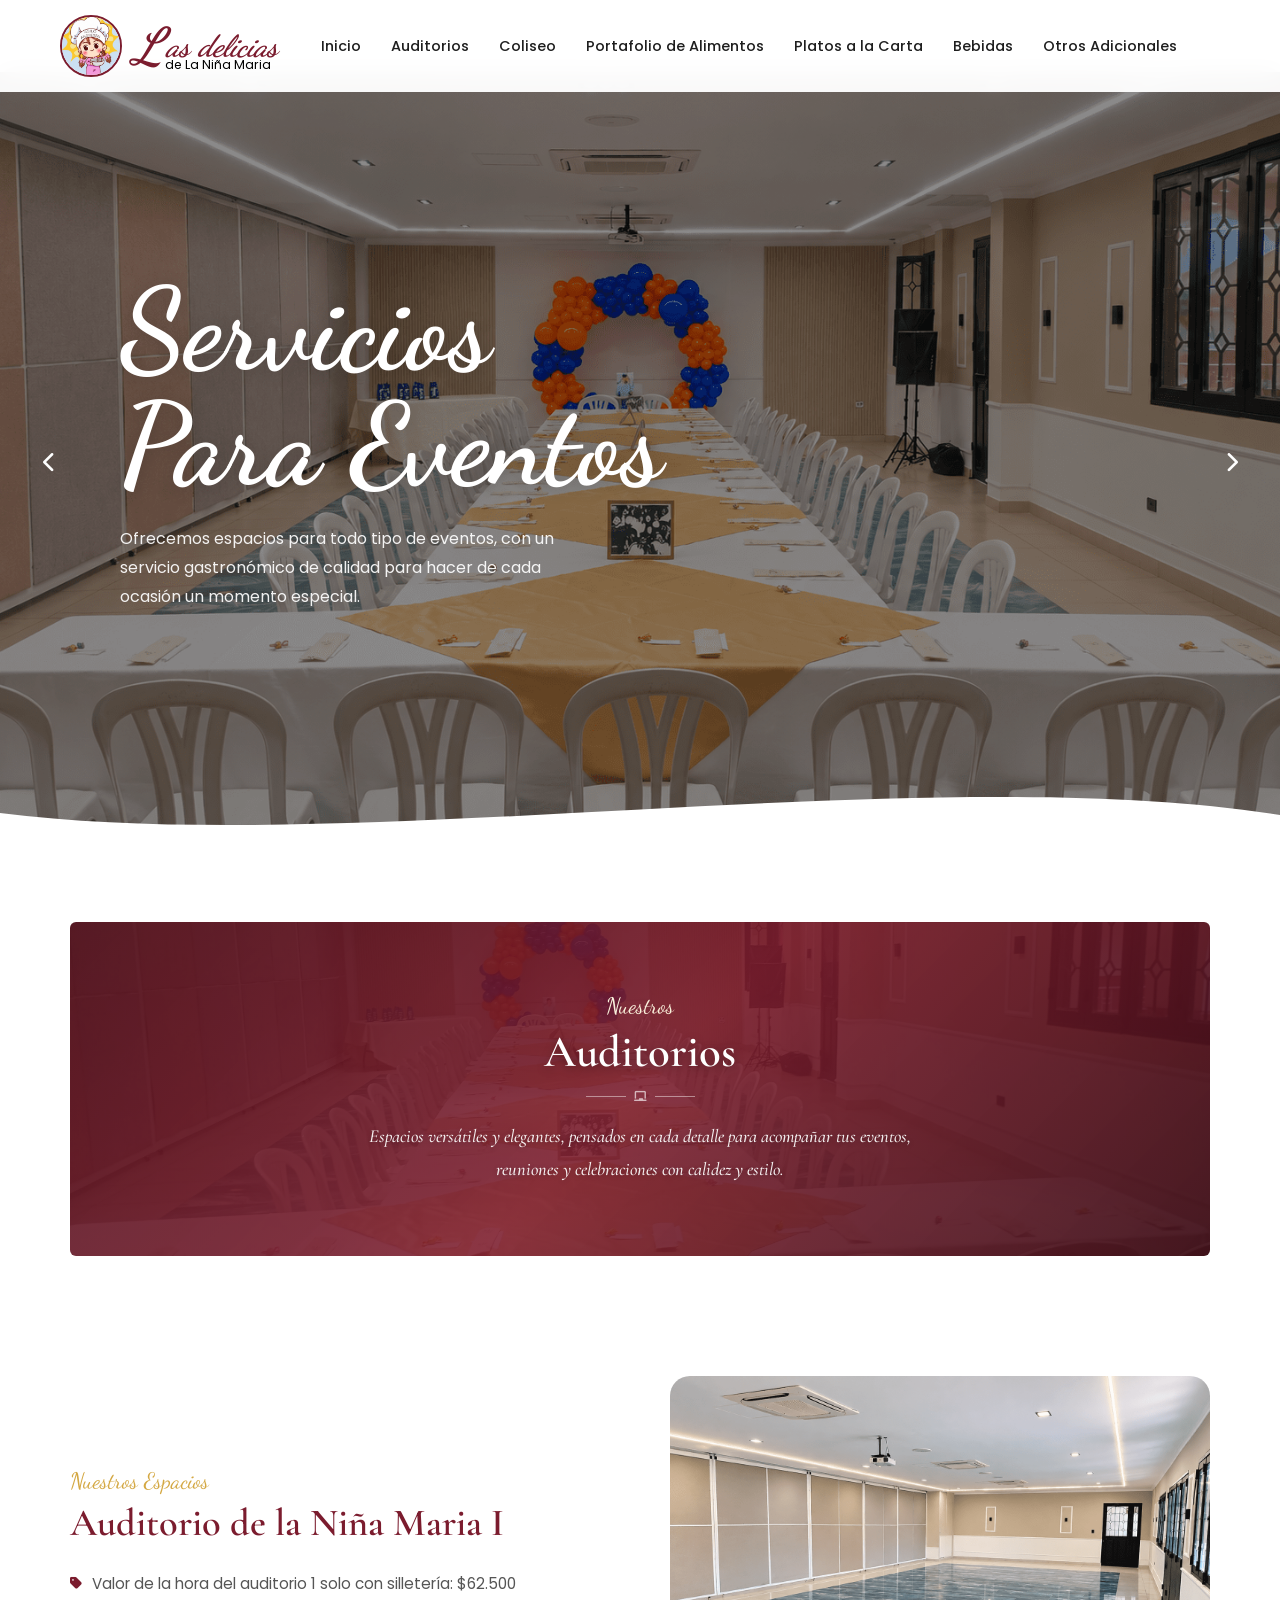
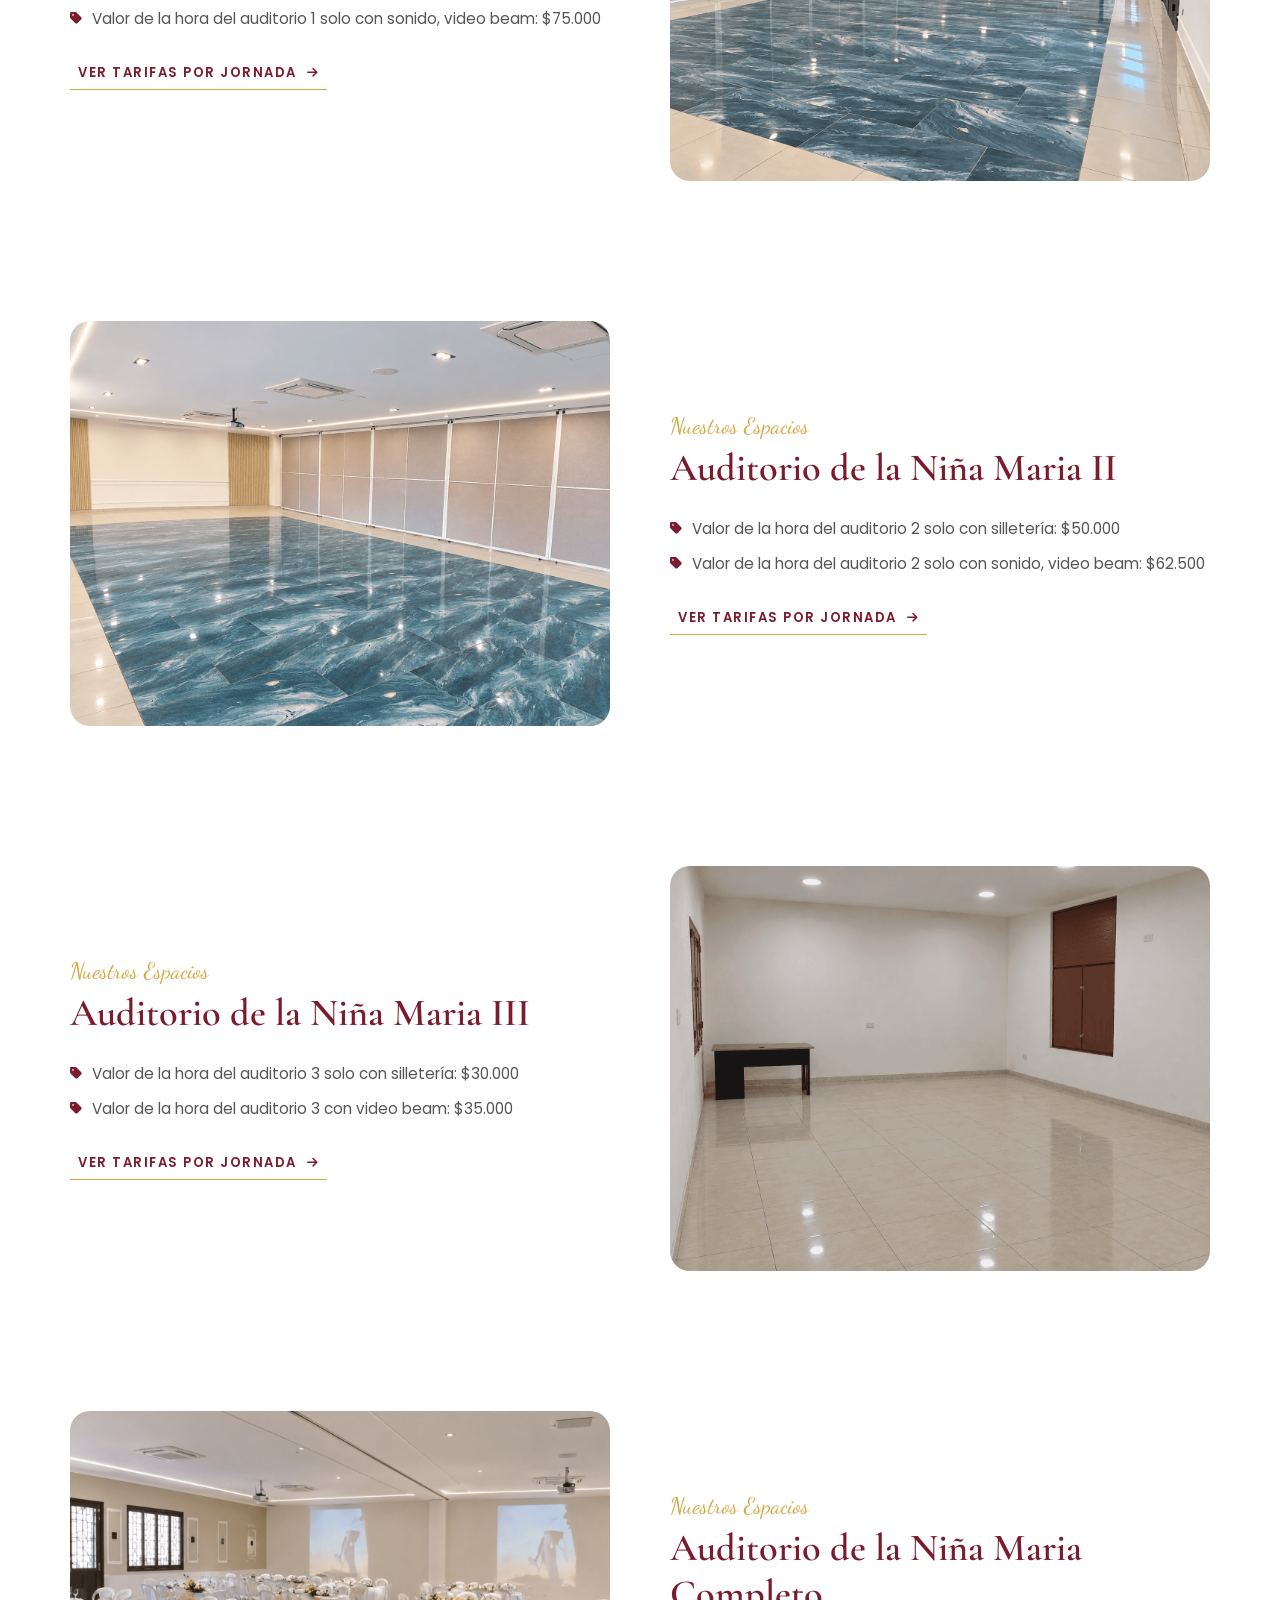
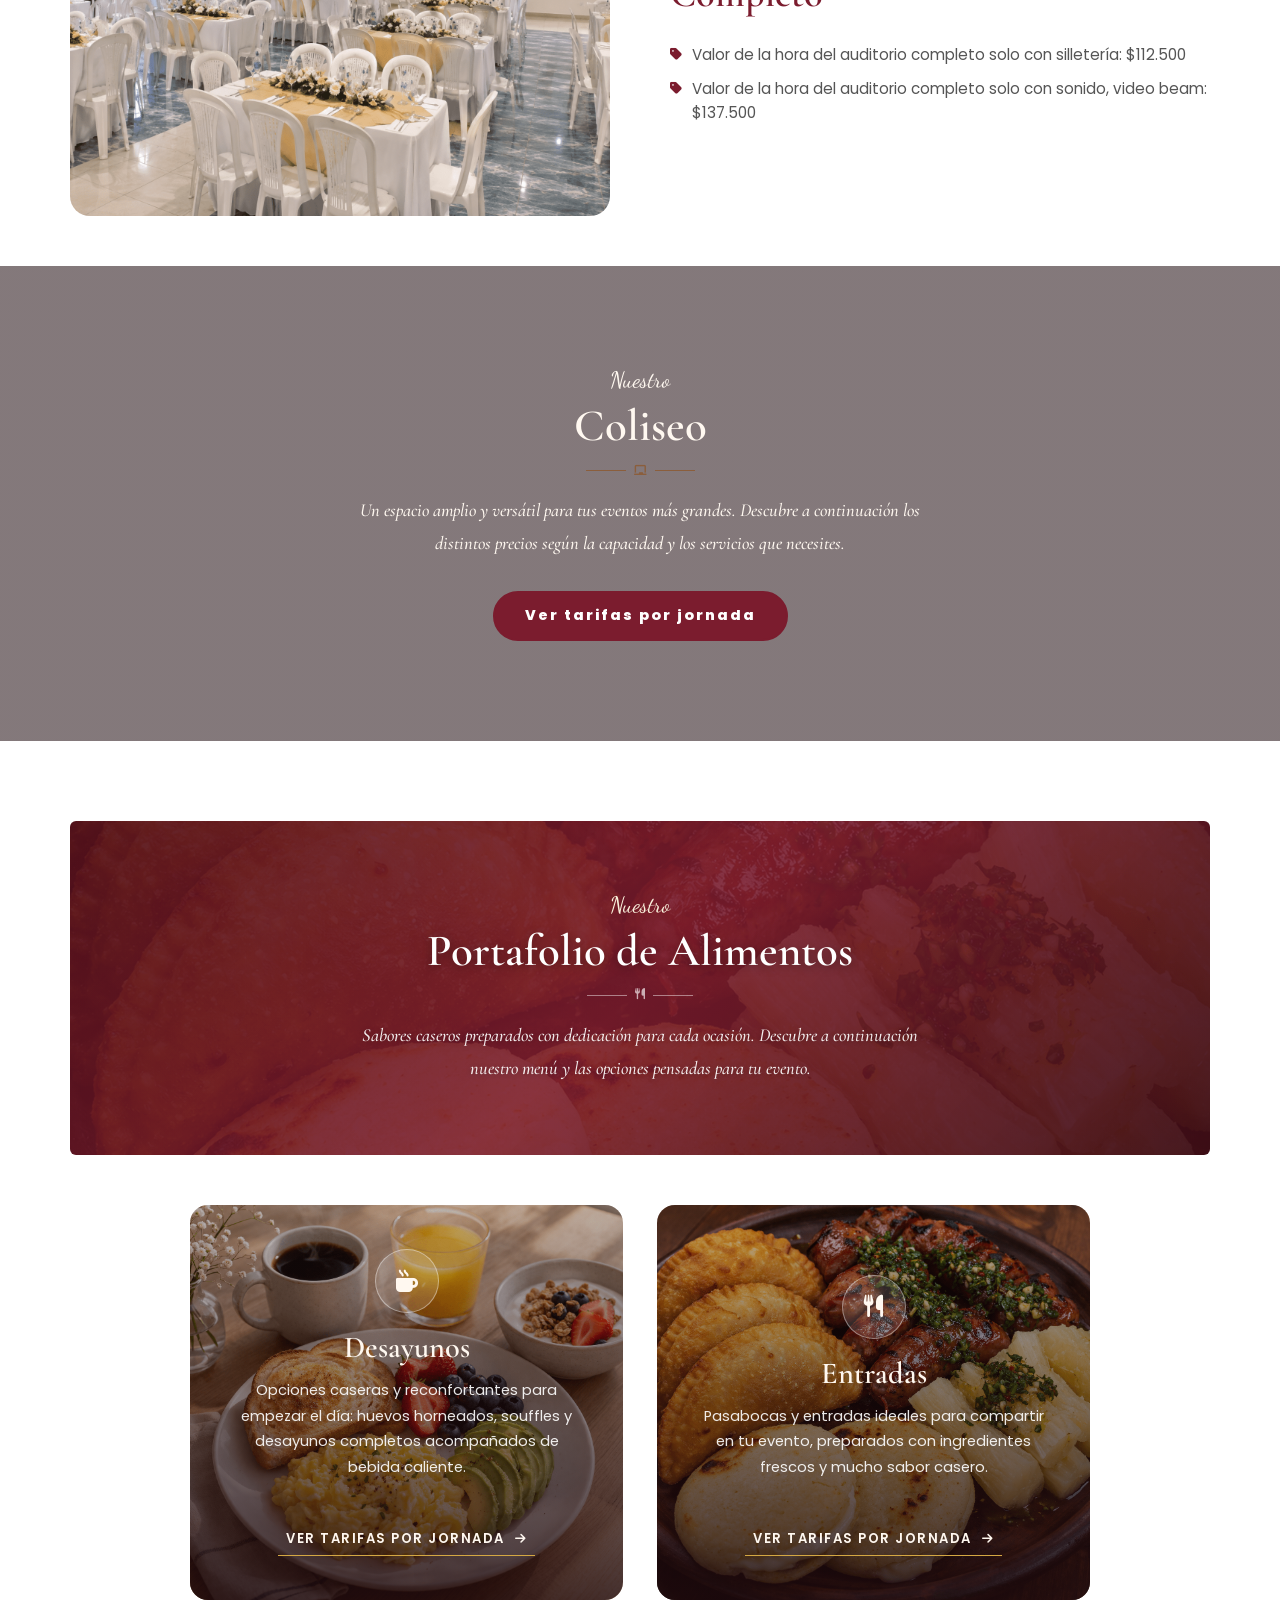
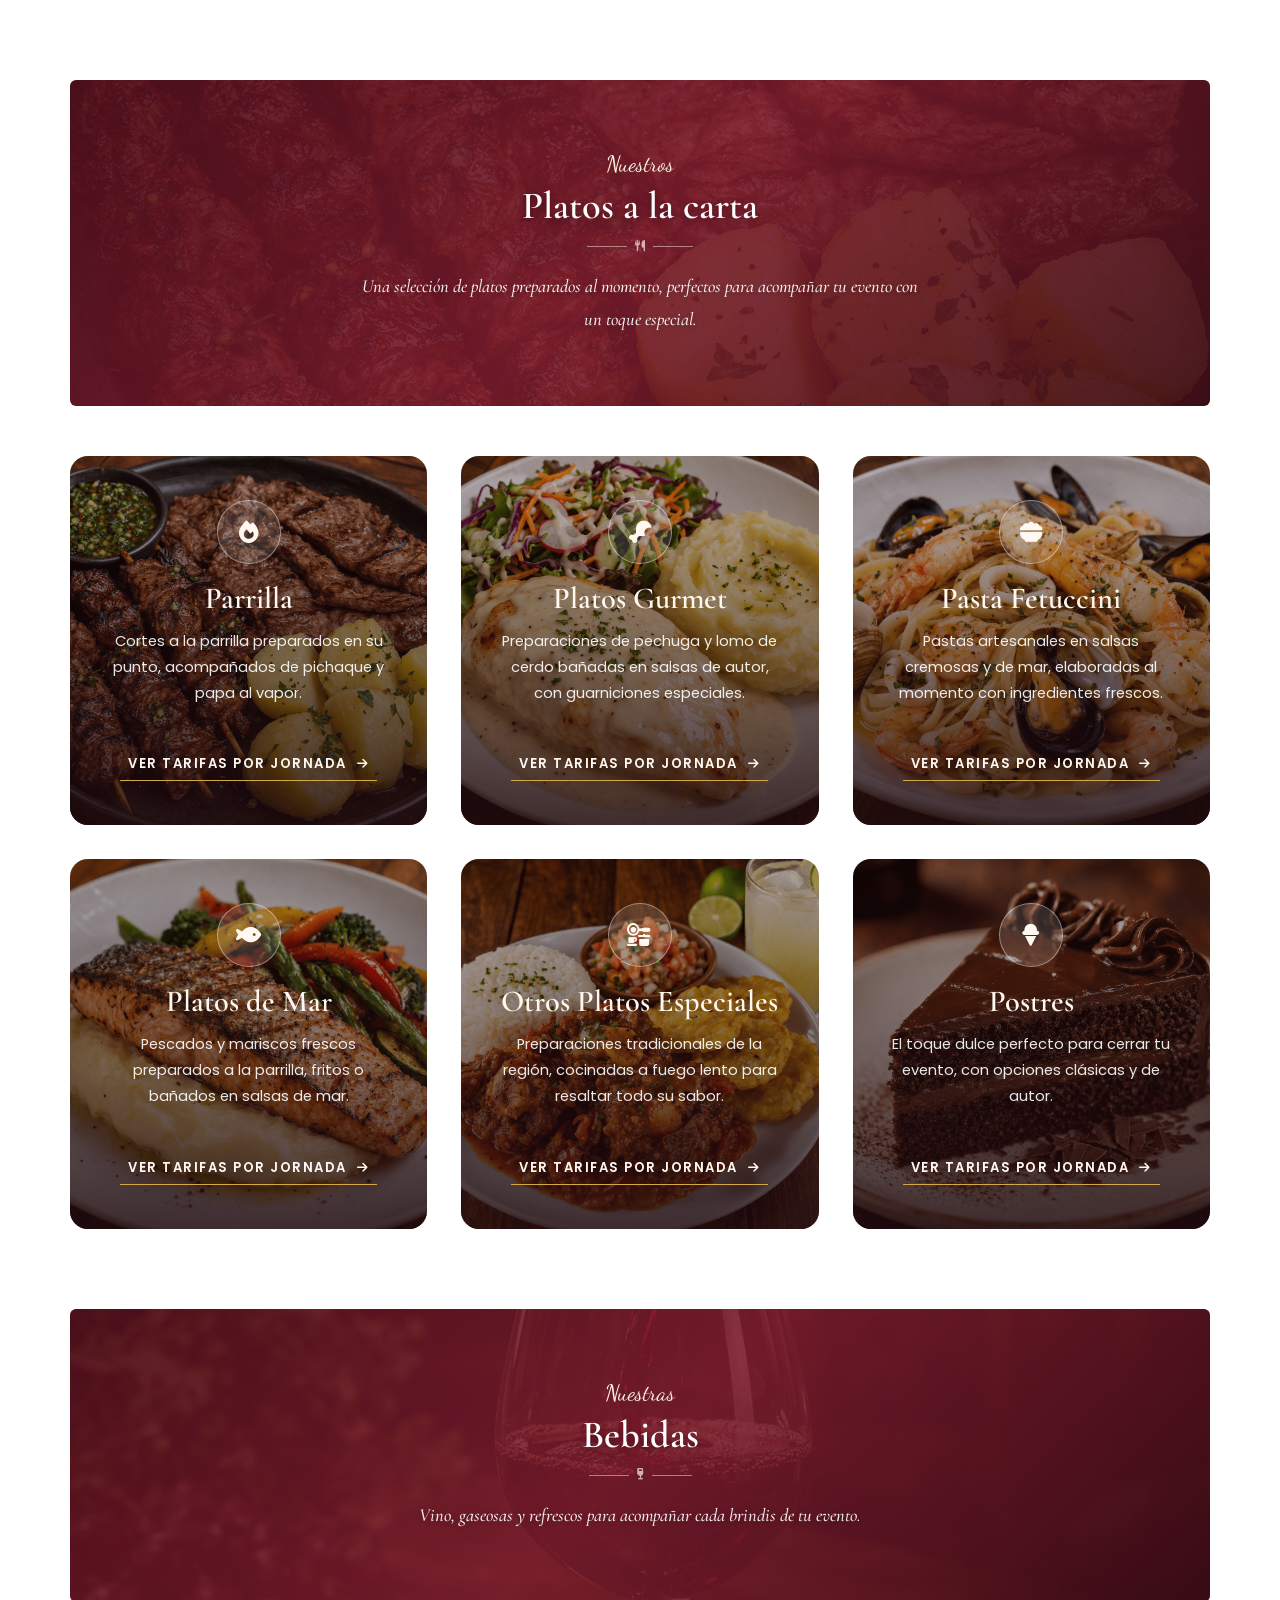
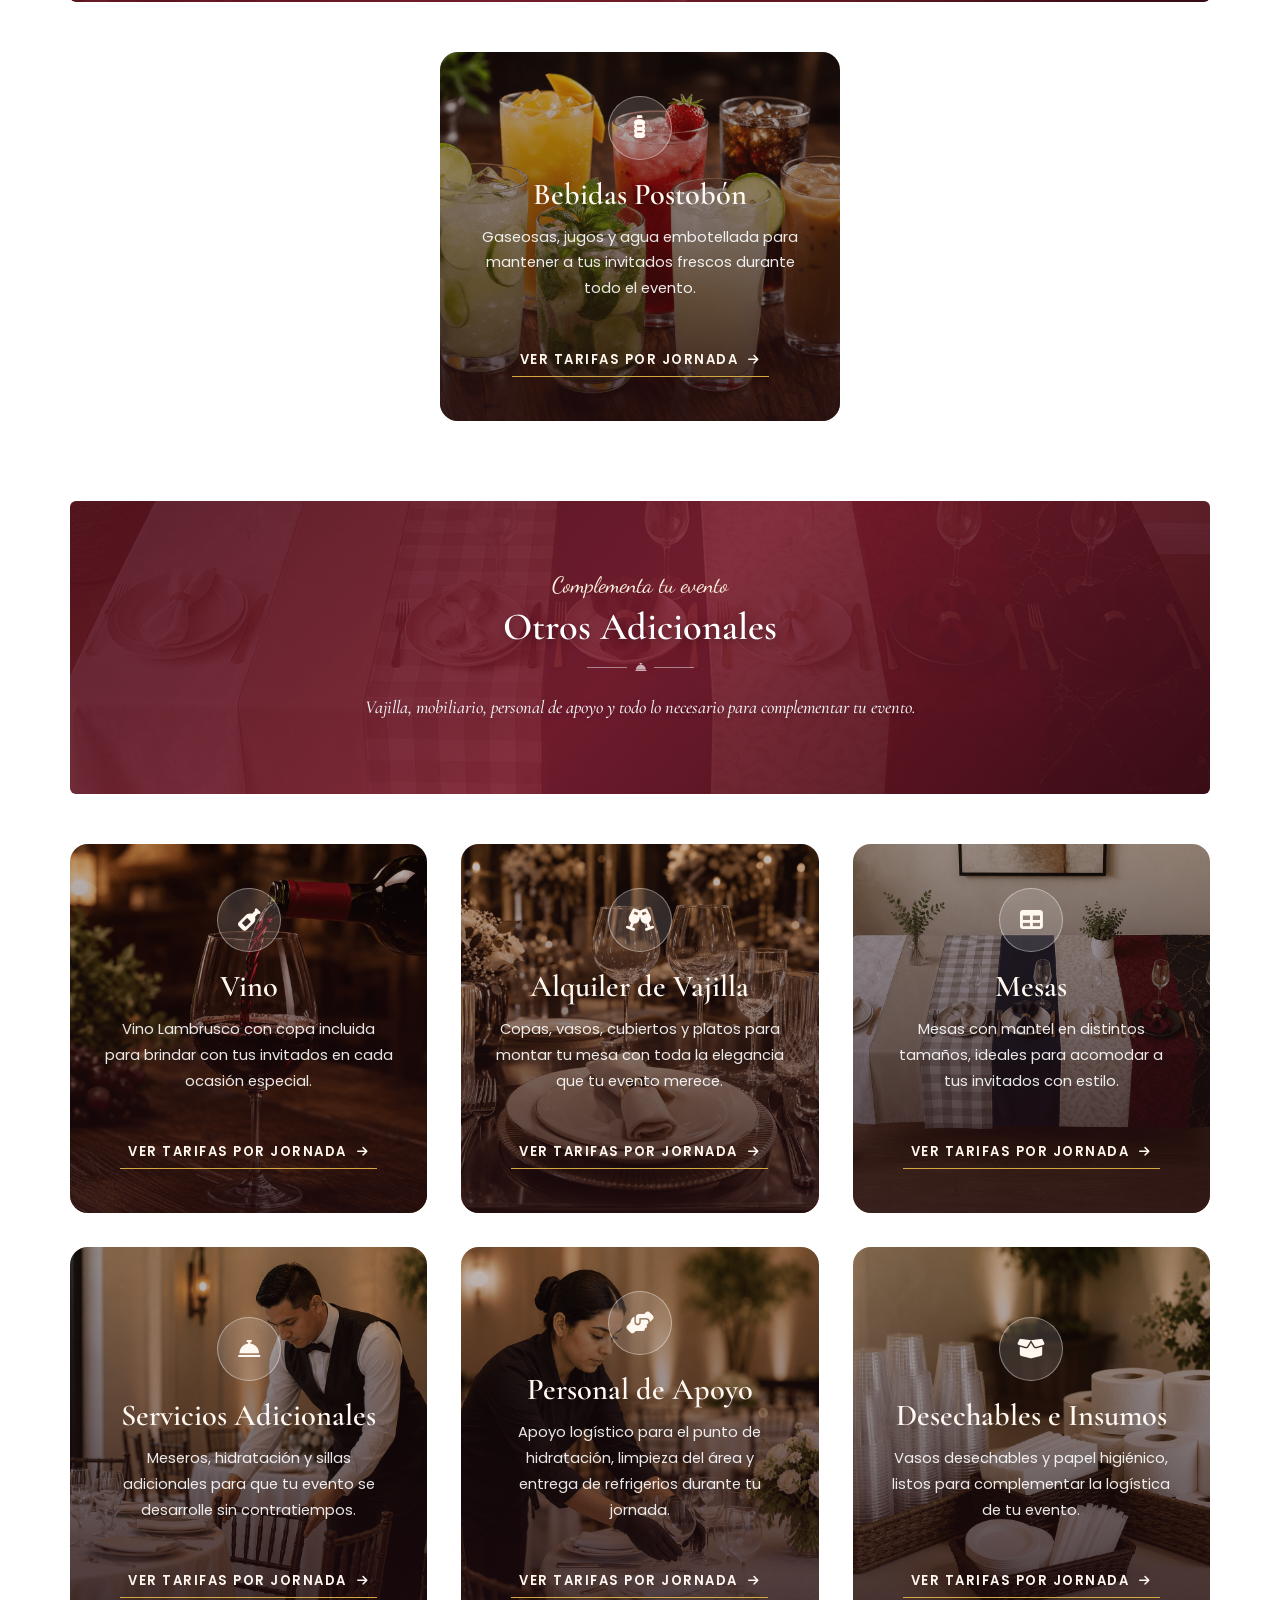
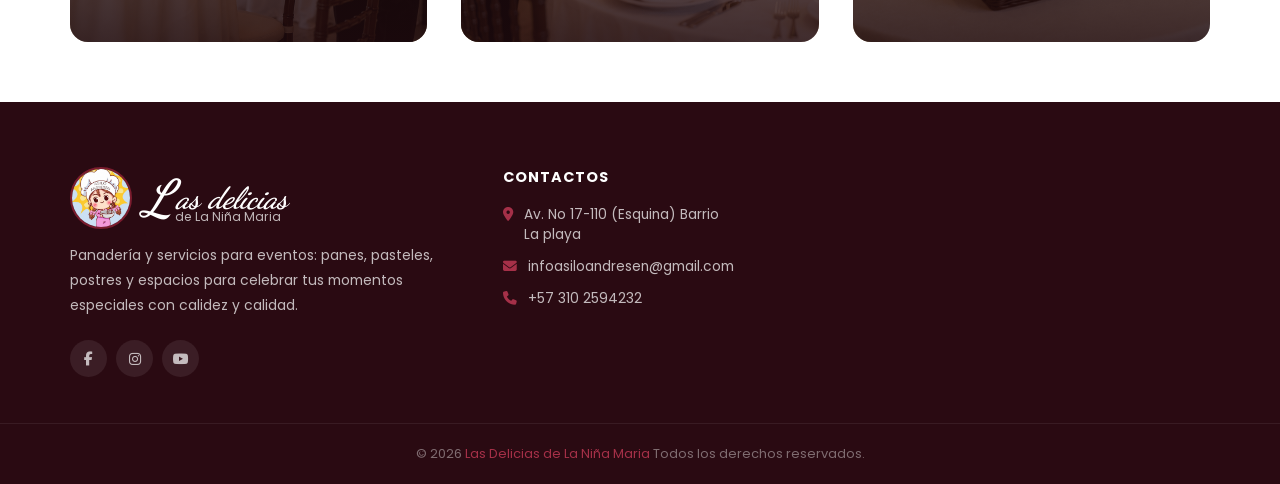
<file: portafolio.html>
<!DOCTYPE html>
<html lang="en">
<head>
<meta charset="UTF-8"/>
<meta name="viewport" content="width=device-width, initial-scale=1.0, maximum-scale=1.0, user-scalable=0"/>
<title>Las Delicias De La Niña Maria</title>
<link href="https://fonts.googleapis.com/css2?family=Dancing+Script:wght@500;600;700&family=Great+Vibes&family=Cormorant+Garamond:ital,wght@0,400;0,600;1,400;1,600&family=Poppins:wght@300;400;500;600;700&display=swap" rel="stylesheet"/>

<link rel="stylesheet" href="https://cdnjs.cloudflare.com/ajax/libs/font-awesome/6.4.0/css/all.min.css"/>
<link rel="stylesheet" href="portafolio-style.css"/>

<style>
/* ══════ INICIO (hero) — mismo diseño que index.html (copiado de style.css) ══════ */
.hero{margin-top:72px;position:relative;overflow:hidden;height:calc(100vh - 72px);min-height:560px;max-height:780px;padding:0;}
.slides{display:flex;height:100%;transition:transform .75s cubic-bezier(.77,0,.175,1);}
.slide{min-width:100%;height:100%;display:flex;align-items:center;position:relative;overflow:hidden;}
.slide-1,.slide-2{position:relative;background-size:cover;background-position:center;background-repeat:no-repeat;overflow:hidden;}

/* Fondos (también van en la capa .hero-bg, que se mueve con el parallax) */
.slide-1{background-image:url('imagenes/auditorios/inicioparapresentacion.png');background-position:center 55%;}
.slide-2{background-image:url('imagenes/portada.jpg');background-position:center 30%;}
.hero .slide .hero-bg{
  position:absolute !important;left:0;right:0;top:0 !important;bottom:0 !important;transform:none !important;
  width:100% !important;height:auto !important;z-index:0 !important;opacity:1 !important;filter:none !important;
  background-size:cover !important;background-position:center !important;background-repeat:no-repeat !important;
  background-attachment:scroll !important;background-color:transparent !important;
}
.hero .slide .hero-bg::before,.hero .slide .hero-bg::after{display:none !important;}
.hero .slide-1 .hero-bg{background-image:url('imagenes/auditorios/inicioparapresentacion.png') !important;}
.hero .slide-2 .hero-bg{background-image:url('imagenes/portada.jpg') !important;}

/* Overlay oscuro */
.slide-1::before,.slide-2::before{content:'';position:absolute;inset:0;background:rgba(0,0,0,0.45);z-index:1;}

/* Ola blanca abajo */
.slide::after{
  content:'';position:absolute;bottom:-1px;left:0;right:0;height:110px;
  background:url("data:image/svg+xml,%3Csvg xmlns='http://www.w3.org/2000/svg' viewBox='0 0 1440 110' preserveAspectRatio='none'%3E%3Cpath fill='%23ffffff' d='M0,70 C400,115 1040,15 1440,72 L1440,110 L0,110 Z'/%3E%3C/svg%3E") no-repeat bottom;
  background-size:100% 100%;z-index:3;pointer-events:none;
}
.slide-content{flex:0 0 100%;padding:60px 120px;position:relative;z-index:2;display:flex;flex-direction:column;justify-content:center;align-items:flex-start;text-align:left;}
h1.hero-title{
  font-family:'Dancing Script',cursive;font-weight:700;
  font-size:clamp(4.8rem,9vw,8rem);line-height:1.0;
  color:#fff;text-shadow:0 2px 18px rgba(0,0,0,.15);margin-bottom:22px;
}
.hero-p{font-size:1rem;color:rgba(255,255,255,.92);max-width:440px;margin-bottom:40px;line-height:1.8;}

/* Flechas */
.sarrow{
  position:absolute;top:50%;transform:translateY(-50%);
  width:50px;height:50px;background:none;border:none;
  display:flex;align-items:center;justify-content:center;
  cursor:pointer;z-index:5;font-size:1.3rem;color:#fff;transition:all .3s;
}
.sarrow:hover{opacity:.7;}
.sp{left:24px;}.sn{right:24px;}

@media(max-width:1100px){
  .slide-content{padding:40px 50px;}
  h1.hero-title{font-size:clamp(3rem,6vw,5.5rem);}
}
@media(max-width:900px){
  .slide{flex-direction:column;align-items:center;height:auto;padding-bottom:80px;}
  .slide-content{padding:34px 28px 10px;flex:unset;width:100%;}
}
@media(max-width:600px){
  .hero{margin-top:66px;height:calc(100dvh - 66px);min-height:480px;max-height:none;overflow:hidden;position:relative;}
  .slides{display:flex;flex-wrap:nowrap;height:100%;width:100%;overflow:visible;transition:transform .75s cubic-bezier(.77,0,.175,1);}
  .slide{min-width:100vw;width:100vw;height:100%;flex-shrink:0;flex-direction:column;align-items:center;justify-content:center;padding:0;overflow:hidden;display:flex;}
  .slide::after{height:70px;}
  .slide-content{flex:unset;width:100%;padding:0 28px;display:flex;flex-direction:column;justify-content:center;align-items:center;text-align:center;z-index:4;}
  h1.hero-title{font-size:clamp(3.2rem,18vw,5.5rem);line-height:1.0;margin-bottom:16px;text-align:center;}
  .hero-p{font-size:.9rem;margin-bottom:28px;max-width:100%;text-align:center;line-height:1.7;color:rgba(255,255,255,.88);}
  .sarrow{display:none !important;}
}

/* Botón Ver más */
.pill-btn{
  display:inline-flex;align-items:center;justify-content:center;
  width:fit-content;
  height:50px;padding:0 36px;border-radius:30px;
  font-weight:800;font-size:.9rem;cursor:pointer;
  font-family:'Poppins',sans-serif;white-space:nowrap;
  position:relative;background-color:var(--wine);
  border:2px solid var(--wine);overflow:hidden;
  color:#fff;transition:all .5s ease-in-out;
  letter-spacing:2px;text-decoration:none;
}
.pill-btn::after{
  content:'';position:absolute;left:0;top:0;
  transition:all .5s ease-in-out;
  background-color:#fff;border-radius:30px;
  visibility:hidden;height:10px;width:10px;z-index:0;display:block;
}
.pill-btn:hover{color:var(--wine);border-color:var(--wine);}
.pill-btn:hover::after{visibility:visible;transform:scale(100) translateX(2px);}
@media(max-width:600px){.pill-btn{height:46px;padding:0 30px;font-size:.85rem;letter-spacing:1.5px;}}
</style>
</head>
<body>

<!-- PRELOADER -->
<div id="preloader"><div class="pre-logo" style="display:inline-flex;align-items:center;gap:4px;line-height:1;"><em style="font-size:5.5rem;line-height:1;">L</em><span style="display:flex;flex-direction:column;justify-content:center;"><em style="font-size:3.2rem;line-height:1.1;display:block;margin-top:16px;margin-bottom:0;">as delicias</em><span style="font-family:'Poppins',sans-serif;font-style:normal;font-size:1.2rem;font-weight:400;display:block;line-height:1;margin-top:-7px;color:#000;">de La Niña Maria</span></span></div></div>

<!-- MOBILE NAV -->
<div class="mnav" id="mnav">
  <button class="mnav-close" onclick="toggleMob()"><i class="fas fa-times"></i></button>
  <ul>
    <li><a href="#inicio" onclick="toggleMob()">Inicio</a></li>
    <li><a href="#portafolio" onclick="toggleMob()">Auditorios</a></li>
    <li><a href="#coliseo-banner" onclick="toggleMob()">Coliseo</a></li>
    <li><a href="#portafolio-alimentos" onclick="toggleMob()">Portafolio de Alimentos</a></li>
    <li><a href="#platos-carta" onclick="toggleMob()">Platos a la Carta</a></li>
    <li><a href="#bebidas" onclick="toggleMob()">Bebidas</a></li>
    <li><a href="#otros-adicionales" onclick="toggleMob()">Otros Adicionales</a></li>
  </ul>
</div>

<!-- HEADER -->
<header id="hdr">
  <div class="header-inner">
    <a href="#" class="logo" style="display:inline-flex;align-items:center;gap:10px;line-height:1;text-decoration:none;">
  <img src="logo.png" alt="La Niña Maria" style="width:62px;height:62px;border-radius:50%;object-fit:cover;object-position:center 20%;border:2.5px solid var(--wine);box-shadow:0 4px 14px rgba(123,28,46,.22);flex-shrink:0;"/>
  <span style="display:flex;flex-direction:column;justify-content:center;">
    <span style="display:flex;align-items:baseline;line-height:1;gap:0;">
      <em style="font-size:3.2rem;line-height:1;color:var(--wine);">L</em><em style="font-size:1.9rem;line-height:1.1;margin-top:10px;margin: auto; margin-left: 3px;color:var(--wine);">as delicias</em>
    </span>
    <span style="font-family:'Poppins',sans-serif;font-style:normal;font-size:0.78rem;font-weight:400;color:#000;display:block;line-height:1;margin-top:-5px;margin-left: 33px;margin-top: -13px;">de La Niña Maria</span>
  </span>
</a>
    <nav>
      <div class="ni">
        <a href="#inicio">Inicio</a>
      </div>
      <div class="ni">
        <a href="#portafolio">Auditorios</a>
      </div>
      <div class="ni">
        <a href="#coliseo-banner">Coliseo</a>
      </div>
      <div class="ni">
        <a href="#portafolio-alimentos">Portafolio de Alimentos</a>
      </div>
      <div class="ni">
        <a href="#platos-carta">Platos a la Carta</a>
      </div>
      <div class="ni">
        <a href="#bebidas">Bebidas</a>
      </div>
      <div class="ni">
        <a href="#otros-adicionales">Otros Adicionales</a>
      </div>
    </nav>
    <div class="hact">
      <button class="mob-btn" onclick="toggleMob()"><i class="fas fa-bars"></i></button>
    </div>
  </div>
</header>

<!-- ════════ HERO ════════ -->
<section class="hero" id="inicio" style="padding:0">
  <div class="slides" id="slides">
    <!-- SLIDE 1 -->
    <div class="slide slide-1">
      <div class="hero-bg"></div>
      <div class="slide-content">
        <h1 class="hero-title">Servicios<br>Para Eventos</h1>
        <p class="hero-p">Ofrecemos espacios para todo tipo de eventos, con un servicio gastronómico de calidad para hacer de cada ocasión un momento especial.</p>
      </div>
    </div>

    <!-- SLIDE 2 -->
    <div class="slide slide-2">
      <div class="hero-bg hero-bg-pan"></div>
      <div class="slide-content">
        <h1 class="hero-title">Descubre<br>Nuestra Panadería</h1>
        <p class="hero-p">Aquí podrás ver los productos de la panadería. Las Delicias de la Niña María ofrece productos para toda ocasión: PANES, PASTELES, HOJALDRES, FAST FOOD, PIZZA, POSTRES, TORTAS Y PONQUES.</p>
        <a href="index.html" class="pill-btn">
          <span style="position:relative;z-index:1">Ver más</span>
        </a>
      </div>
    </div>
  </div>
  <button class="sarrow sp" onclick="chSlide(-1)"><i class="fas fa-chevron-left"></i></button>
  <button class="sarrow sn" onclick="chSlide(1)"><i class="fas fa-chevron-right"></i></button>
</section>


<!-- ════════ PORTAFOLIO ════════ -->
<section class="portafolio" id="portafolio" style="padding-top:70px;padding-bottom:70px;">
  <div class="container">
    <div class="text-center reveal portafolio-box">
      <span class="cursive-label">Nuestros</span>
      <h2 class="sec-title" style="font-size:2.8rem; color:#fff">Auditorios</h2>
      <div class="ornament"><i class="fas fa-chalkboard"></i></div>
      <p class="portafolio-desc">Espacios versátiles y elegantes, pensados en cada detalle para acompañar tus eventos, reuniones y celebraciones con calidez y estilo.</p>
    </div>
  </div>
</section>

<!-- ════════ FRESH JUICE / BEBIDAS ════════ -->
<section class="fresh-juice">
    <div class="espacios-list">

      <!-- Fila 1: texto izquierda / imagen derecha -->
      <div class="espacio-row color-1 reveal">
        <div class="espacio-info">
          <span class="cursive-label espacio-tag">Nuestros Espacios</span>
          <h3 class="espacio-title">Auditorio de la Niña Maria I</h3>
          <ul class="espacio-prices">
            <li><i class="fas fa-tag"></i><span>Valor de la hora del auditorio 1 solo con silletería: $62.500</span></li>
            <li><i class="fas fa-tag"></i><span>Valor de la hora del auditorio 1 solo con sonido, video beam: $75.000</span></li>
          </ul>
          <button type="button" class="tarifas-btn" onclick="abrirTarifas('auditorio1')">
            <span>Ver tarifas por jornada</span><i class="fas fa-arrow-right"></i>
          </button>
        </div>
        <div class="espacio-media">
          <img src="imagenes/auditorios/auditorio1.png" alt="Auditorio de la Niña Maria 1"/>
        </div>
      </div>

      <!-- Fila 2: imagen izquierda / texto derecha -->
      <div class="espacio-row reverse color-2 reveal">
        <div class="espacio-info">
          <span class="cursive-label espacio-tag">Nuestros Espacios</span>
          <h3 class="espacio-title">Auditorio de la Niña Maria II</h3>
          <ul class="espacio-prices">
            <li><i class="fas fa-tag"></i><span>Valor de la hora del auditorio 2 solo con silletería: $50.000</span></li>
            <li><i class="fas fa-tag"></i><span>Valor de la hora del auditorio 2 solo con sonido, video beam: $62.500</span></li>
          </ul>
          <button type="button" class="tarifas-btn" onclick="abrirTarifas('auditorio2')">
            <span>Ver tarifas por jornada</span><i class="fas fa-arrow-right"></i>
          </button>
        </div>
        <div class="espacio-media">
          <img src="imagenes/auditorios/auditorio2.png" alt="Auditorio de la Niña Maria 2"/>
        </div>
      </div>

      <!-- Fila 3: texto izquierda / imagen derecha -->
      <div class="espacio-row color-3 reveal">
        <div class="espacio-info">
          <span class="cursive-label espacio-tag">Nuestros Espacios</span>
          <h3 class="espacio-title">Auditorio de la Niña Maria III</h3>
          <ul class="espacio-prices">
            <li><i class="fas fa-tag"></i><span>Valor de la hora del auditorio 3 solo con silletería: $30.000</span></li>
            <li><i class="fas fa-tag"></i><span>Valor de la hora del auditorio 3 con video beam: $35.000</span></li>
          </ul>
          <button type="button" class="tarifas-btn" onclick="abrirTarifas('auditorio3')">
            <span>Ver tarifas por jornada</span><i class="fas fa-arrow-right"></i>
          </button>
        </div>
        <div class="espacio-media">
          <img src="imagenes/auditorios/auditorio3.png" alt="Auditorio de la Niña Maria 3"/>
        </div>
      </div>

      <!-- Fila 4: imagen izquierda / texto derecha -->
      <div class="espacio-row reverse color-4 reveal">
        <div class="espacio-info">
          <span class="cursive-label espacio-tag">Nuestros Espacios</span>
          <h3 class="espacio-title">Auditorio de la Niña Maria Completo</h3>
          <ul class="espacio-prices">
            <li><i class="fas fa-tag"></i><span>Valor de la hora del auditorio completo solo con silletería: $112.500</span></li>
            <li><i class="fas fa-tag"></i><span>Valor de la hora del auditorio completo solo con sonido, video beam: $137.500</span></li>
          </ul>
        </div>
        <div class="espacio-media">
          <img src="imagenes/auditorios/auditoriocompleto.png" alt="Auditorio de la Niña Maria Completo"/>
        </div>
      </div>

    </div>
</section>

<!-- ════════ COLISEO (banner con fondo e igual efecto parallax que "Nuestros Auditorios") ════════ -->
<section class="coliseo-banner" id="coliseo-banner">
  <div class="coliseo-bg"></div>
  <div class="container">
    <div class="text-center reveal">
      <span class="cursive-label">Nuestro</span>
      <h2 class="coliseo-title">Coliseo</h2>
      <div class="ornament"><i class="fas fa-chalkboard"></i></div>
      <p class="coliseo-desc">Un espacio amplio y versátil para tus eventos más grandes. Descubre a continuación los distintos precios según la capacidad y los servicios que necesites.</p>
      <button type="button" class="btn" onclick="abrirTarifas('coliseo')">
        <span>Ver tarifas por jornada</span>
      </button>
    </div>
  </div>
</section>

<!-- ════════ PORTAFOLIO DE ALIMENTOS (banner con fondo e igual efecto parallax) ════════ -->
<section class="alimentos-banner" id="portafolio-alimentos">
  <div class="alimentos-bg"></div>
  <div class="container">
    <div class="text-center reveal pres-box pres-box-alimentos">
      <span class="cursive-label">Nuestro</span>
      <h2 class="alimentos-title">Portafolio de Alimentos</h2>
      <div class="ornament"><i class="fas fa-utensils"></i></div>
      <p class="alimentos-desc">Sabores caseros preparados con dedicación para cada ocasión. Descubre a continuación nuestro menú y las opciones pensadas para tu evento.</p>
    </div>
    <div class="alimentos-cards">

      <div class="alimento-card card-desayunos reveal">
        <i class="fas fa-mug-hot card-icon"></i>
        <h3>Desayunos</h3>
        <p>Opciones caseras y reconfortantes para empezar el día: huevos horneados, souffles y desayunos completos acompañados de bebida caliente.</p>
        <button type="button" class="tarifas-btn" onclick="abrirTarifas('menu-desayunos')">
          <span>Ver tarifas por jornada</span><i class="fas fa-arrow-right"></i>
        </button>
      </div>

      <div class="alimento-card card-entradas reveal">
        <i class="fas fa-utensils card-icon"></i>
        <h3>Entradas</h3>
        <p>Pasabocas y entradas ideales para compartir en tu evento, preparados con ingredientes frescos y mucho sabor casero.</p>
        <button type="button" class="tarifas-btn" onclick="abrirTarifas('menu-entradas')">
          <span>Ver tarifas por jornada</span><i class="fas fa-arrow-right"></i>
        </button>
      </div>

    </div>

    <div class="text-center reveal pres-box pres-box-carta" id="platos-carta" style="margin-top:80px;scroll-margin-top:80px;">
      <span class="cursive-label">Nuestros</span>
      <h2 class="alimentos-title" style="font-size:2.4rem;">Platos a la carta</h2>
      <div class="ornament"><i class="fas fa-utensils"></i></div>
      <p class="alimentos-desc">Una selección de platos preparados al momento, perfectos para acompañar tu evento con un toque especial.</p>
    </div>

    <div class="alimentos-cards-carta">

      <div class="alimento-card card-parrilla reveal">
        <i class="fas fa-fire card-icon"></i>
        <h3>Parrilla</h3>
        <p>Cortes a la parrilla preparados en su punto, acompañados de pichaque y papa al vapor.</p>
        <button type="button" class="tarifas-btn" onclick="abrirTarifas('menu-parrilla')">
          <span>Ver tarifas por jornada</span><i class="fas fa-arrow-right"></i>
        </button>
      </div>

      <div class="alimento-card card-gurmet reveal">
        <i class="fas fa-drumstick-bite card-icon"></i>
        <h3>Platos Gurmet</h3>
        <p>Preparaciones de pechuga y lomo de cerdo bañadas en salsas de autor, con guarniciones especiales.</p>
        <button type="button" class="tarifas-btn" onclick="abrirTarifas('menu-gurmet')">
          <span>Ver tarifas por jornada</span><i class="fas fa-arrow-right"></i>
        </button>
      </div>

      <div class="alimento-card card-fetuccini reveal">
        <i class="fas fa-bowl-food card-icon"></i>
        <h3>Pasta Fetuccini</h3>
        <p>Pastas artesanales en salsas cremosas y de mar, elaboradas al momento con ingredientes frescos.</p>
        <button type="button" class="tarifas-btn" onclick="abrirTarifas('menu-fetuccini')">
          <span>Ver tarifas por jornada</span><i class="fas fa-arrow-right"></i>
        </button>
      </div>

      <div class="alimento-card card-mar reveal">
        <i class="fas fa-fish card-icon"></i>
        <h3>Platos de Mar</h3>
        <p>Pescados y mariscos frescos preparados a la parrilla, fritos o bañados en salsas de mar.</p>
        <button type="button" class="tarifas-btn" onclick="abrirTarifas('menu-mar')">
          <span>Ver tarifas por jornada</span><i class="fas fa-arrow-right"></i>
        </button>
      </div>

      <div class="alimento-card card-especiales reveal">
        <i class="fas fa-kitchen-set card-icon"></i>
        <h3>Otros Platos Especiales</h3>
        <p>Preparaciones tradicionales de la región, cocinadas a fuego lento para resaltar todo su sabor.</p>
        <button type="button" class="tarifas-btn" onclick="abrirTarifas('menu-especiales')">
          <span>Ver tarifas por jornada</span><i class="fas fa-arrow-right"></i>
        </button>
      </div>

      <div class="alimento-card card-postres reveal">
        <i class="fas fa-ice-cream card-icon"></i>
        <h3>Postres</h3>
        <p>El toque dulce perfecto para cerrar tu evento, con opciones clásicas y de autor.</p>
        <button type="button" class="tarifas-btn" onclick="abrirTarifas('menu-postres')">
          <span>Ver tarifas por jornada</span><i class="fas fa-arrow-right"></i>
        </button>
      </div>

    </div>

    <div class="text-center reveal pres-box pres-box-bebidas" id="bebidas" style="margin-top:80px;scroll-margin-top:80px;">
      <span class="cursive-label">Nuestras</span>
      <h2 class="alimentos-title" style="font-size:2.4rem;">Bebidas</h2>
      <div class="ornament"><i class="fas fa-wine-glass"></i></div>
      <p class="alimentos-desc">Vino, gaseosas y refrescos para acompañar cada brindis de tu evento.</p>
    </div>

    <div class="alimentos-cards" style="grid-template-columns:1fr;max-width:400px;">

      <div class="alimento-card card-postobon reveal">
        <i class="fas fa-bottle-water card-icon"></i>
        <h3>Bebidas Postobón</h3>
        <p>Gaseosas, jugos y agua embotellada para mantener a tus invitados frescos durante todo el evento.</p>
        <button type="button" class="tarifas-btn" onclick="abrirTarifas('menu-bebidas')">
          <span>Ver tarifas por jornada</span><i class="fas fa-arrow-right"></i>
        </button>
      </div>

    </div>

    <div class="text-center reveal pres-box pres-box-otros" id="otros-adicionales" style="margin-top:80px;scroll-margin-top:80px;">
      <span class="cursive-label">Complementa tu evento</span>
      <h2 class="alimentos-title" style="font-size:2.4rem;">Otros Adicionales</h2>
      <div class="ornament"><i class="fas fa-concierge-bell"></i></div>
      <p class="alimentos-desc">Vajilla, mobiliario, personal de apoyo y todo lo necesario para complementar tu evento.</p>
    </div>

    <div class="alimentos-cards-carta">

      <div class="alimento-card card-vino reveal">
        <i class="fas fa-wine-bottle card-icon"></i>
        <h3>Vino</h3>
        <p>Vino Lambrusco con copa incluida para brindar con tus invitados en cada ocasión especial.</p>
        <button type="button" class="tarifas-btn" onclick="abrirTarifas('menu-vino')">
          <span>Ver tarifas por jornada</span><i class="fas fa-arrow-right"></i>
        </button>
      </div>

      <div class="alimento-card card-vajilla reveal">
        <i class="fas fa-champagne-glasses card-icon"></i>
        <h3>Alquiler de Vajilla</h3>
        <p>Copas, vasos, cubiertos y platos para montar tu mesa con toda la elegancia que tu evento merece.</p>
        <button type="button" class="tarifas-btn" onclick="abrirTarifas('menu-vajilla')">
          <span>Ver tarifas por jornada</span><i class="fas fa-arrow-right"></i>
        </button>
      </div>

      <div class="alimento-card card-mesas reveal">
        <i class="fas fa-table card-icon"></i>
        <h3>Mesas</h3>
        <p>Mesas con mantel en distintos tamaños, ideales para acomodar a tus invitados con estilo.</p>
        <button type="button" class="tarifas-btn" onclick="abrirTarifas('menu-mesas')">
          <span>Ver tarifas por jornada</span><i class="fas fa-arrow-right"></i>
        </button>
      </div>

      <div class="alimento-card card-servicios reveal">
        <i class="fas fa-bell-concierge card-icon"></i>
        <h3>Servicios Adicionales</h3>
        <p>Meseros, hidratación y sillas adicionales para que tu evento se desarrolle sin contratiempos.</p>
        <button type="button" class="tarifas-btn" onclick="abrirTarifas('menu-servicios')">
          <span>Ver tarifas por jornada</span><i class="fas fa-arrow-right"></i>
        </button>
      </div>

      <div class="alimento-card card-personal reveal">
        <i class="fas fa-hands-helping card-icon"></i>
        <h3>Personal de Apoyo</h3>
        <p>Apoyo logístico para el punto de hidratación, limpieza del área y entrega de refrigerios durante tu jornada.</p>
        <button type="button" class="tarifas-btn" onclick="abrirTarifas('menu-personal')">
          <span>Ver tarifas por jornada</span><i class="fas fa-arrow-right"></i>
        </button>
      </div>

      <div class="alimento-card card-desechables reveal">
        <i class="fas fa-box-open card-icon"></i>
        <h3>Desechables e Insumos</h3>
        <p>Vasos desechables y papel higiénico, listos para complementar la logística de tu evento.</p>
        <button type="button" class="tarifas-btn" onclick="abrirTarifas('menu-desechables')">
          <span>Ver tarifas por jornada</span><i class="fas fa-arrow-right"></i>
        </button>
      </div>

    </div>

  </div>
</section>

<!-- ════════ MODAL MENÚ DESAYUNOS ════════ -->
<div class="tarifas-overlay" id="menu-desayunos" onclick="if(event.target===this) cerrarTarifas('menu-desayunos')">
  <div class="tarifas-modal">
    <div class="tarifas-close-wrap">
      <button type="button" class="tarifas-close" onclick="cerrarTarifas('menu-desayunos')" aria-label="Cerrar"><i class="fas fa-times"></i></button>
    </div>
    <div class="tarifas-body" style="padding-top:44px;">
      <span class="tarifas-tag">Menú</span>
      <h3 class="tarifas-title">Desayunos</h3>
      <p class="tarifas-sub">Consulta nuestras opciones de desayuno y su precio para tu evento.</p>
      <table class="tarifas-table">
        <thead>
          <tr>
            <th>Producto</th>
            <th>Precio</th>
          </tr>
        </thead>
        <tbody>
          <tr>
            <td>HUEVO EN COCOTTE: Huevos horneados con tomate cherry, queso gouldan y parmesano, acompañados de tostada masa madre con dip de queso y frutos rojos. Bebida: café negro o en leche.</td>
            <td class="tarifas-ofrenda">$ 20.000</td>
          </tr>
          <tr>
            <td>SOUFFLE DE HUEVO: plato francés elaborado al horno con una salsa bechamel combinada con huevos batidos a punto de nieve, acompañados de tostada masa madre con dip de queso y frutos rojos. Café negro o en leche.</td>
            <td class="tarifas-ofrenda">$ 20.000</td>
          </tr>
          <tr>
            <td>DESAYUNO AMERICANO: Huevos fritos en mantequilla, chorizo, papa a la francesa, queso, tocino, pan de la casa, bebida caliente.</td>
            <td class="tarifas-ofrenda">$ 20.000</td>
          </tr>
          <tr>
            <td>HUEVOS RANCHEROS: Huevos fritos con tomates cherry, maíz, tocino y queso parmesano, acompañado de arepa y bebida caliente.</td>
            <td class="tarifas-ofrenda">$ 20.000</td>
          </tr>
          <tr>
            <td>HUEVOS FLORENTINOS: Huevos horneados con espinaca, bechamel y parmesano, acompañados de tostada masa madre con dip de queso y frutos rojos. Café negro o en leche.</td>
            <td class="tarifas-ofrenda">$ 15.000</td>
          </tr>
        </tbody>
      </table>
    </div>
  </div>
</div>

<!-- ════════ MODAL MENÚ ENTRADAS ════════ -->
<div class="tarifas-overlay" id="menu-entradas" onclick="if(event.target===this) cerrarTarifas('menu-entradas')">
  <div class="tarifas-modal">
    <div class="tarifas-close-wrap">
      <button type="button" class="tarifas-close" onclick="cerrarTarifas('menu-entradas')" aria-label="Cerrar"><i class="fas fa-times"></i></button>
    </div>
    <div class="tarifas-body" style="padding-top:44px;">
      <span class="tarifas-tag">Menú</span>
      <h3 class="tarifas-title">Entradas</h3>
      <p class="tarifas-sub">Consulta nuestras opciones de entrada y su precio para tu evento.</p>
      <table class="tarifas-table">
        <thead>
          <tr>
            <th>Producto</th>
            <th>Precio</th>
          </tr>
        </thead>
        <tbody>
          <tr>
            <td>Pastelitos de pollo</td>
            <td class="tarifas-ofrenda">$ 8.000</td>
          </tr>
          <tr>
            <td>Voul a vents con queso crema y cherrys</td>
            <td class="tarifas-ofrenda">$ 8.000</td>
          </tr>
          <tr>
            <td>Tequeños con salsa de mora</td>
            <td class="tarifas-ofrenda">$ 8.000</td>
          </tr>
          <tr>
            <td>Chorizos a la parrilla con chimichurri y yuca</td>
            <td class="tarifas-ofrenda">$ 10.000</td>
          </tr>
          <tr>
            <td>Chips de plátano con tártara y parmesano</td>
            <td class="tarifas-ofrenda">$ 6.000</td>
          </tr>
          <tr>
            <td>Arepas de cuajada</td>
            <td class="tarifas-ofrenda">$ 6.000</td>
          </tr>
          <tr>
            <td>Canasta de plátano con camarón</td>
            <td class="tarifas-ofrenda">$ 15.000</td>
          </tr>
        </tbody>
      </table>
    </div>
  </div>
</div>
<!-- ════════ MODAL MENÚ PARRILLA ════════ -->
<div class="tarifas-overlay" id="menu-parrilla" onclick="if(event.target===this) cerrarTarifas('menu-parrilla')">
  <div class="tarifas-modal">
    <div class="tarifas-close-wrap">
      <button type="button" class="tarifas-close" onclick="cerrarTarifas('menu-parrilla')" aria-label="Cerrar"><i class="fas fa-times"></i></button>
    </div>
    <div class="tarifas-body" style="padding-top:44px;">
      <span class="tarifas-tag">Menú</span>
      <h3 class="tarifas-title">Parrilla</h3>
      <p class="tarifas-sub">Consulta nuestras opciones de parrilla y su precio para tu evento.</p>
      <table class="tarifas-table">
        <thead>
          <tr>
            <th>Producto</th>
            <th>Precio</th>
          </tr>
        </thead>
        <tbody>
          <tr>
            <td>BABY BEEF (300 gr de lomo fino, pichaque, papa al vapor)</td>
            <td class="tarifas-ofrenda">$ 48.000</td>
          </tr>
          <tr>
            <td>BIFE DE CHORIZO (300 gr de lomo angosto, pichaque, papa al vapor)</td>
            <td class="tarifas-ofrenda">$ 48.000</td>
          </tr>
          <tr>
            <td>PUNTA DE ANCA Corte de 300 gr de carne del cuarto trasero de la res con excelente costra de grasa acompañado de pichaque y papa al vapor.</td>
            <td class="tarifas-ofrenda">$ 48.000</td>
          </tr>
          <tr>
            <td>CHURRASCO DE CERDO 400 gr de lomo de cerdo con grasa intramuscular echo a la parrilla, acompañado de pichaque y papa al vapor</td>
            <td class="tarifas-ofrenda">$ 40.000</td>
          </tr>
          <tr>
            <td>CHURRASCO DE POLLO suprema de pollo adobada echa a la parrilla acompañada de papa al vapor y pichaque</td>
            <td class="tarifas-ofrenda">$ 42.000</td>
          </tr>
          <tr>
            <td>PICADA NIÑA MARÍA Combinación perfecta de Chata, lomo de cerdo, pechuga, camarones, salmón, cascos de criolla, coquetas de plátano, ensalada. Rinde para tres personas – Incluye mini postre</td>
            <td class="tarifas-ofrenda">$ 160.000</td>
          </tr>
        </tbody>
      </table>
    </div>
  </div>
</div>

<!-- ════════ MODAL MENÚ PLATOS GURMET ════════ -->
<div class="tarifas-overlay" id="menu-gurmet" onclick="if(event.target===this) cerrarTarifas('menu-gurmet')">
  <div class="tarifas-modal">
    <div class="tarifas-close-wrap">
      <button type="button" class="tarifas-close" onclick="cerrarTarifas('menu-gurmet')" aria-label="Cerrar"><i class="fas fa-times"></i></button>
    </div>
    <div class="tarifas-body" style="padding-top:44px;">
      <span class="tarifas-tag">Menú</span>
      <h3 class="tarifas-title">Platos Gurmet</h3>
      <p class="tarifas-sub">Consulta nuestras opciones de platos gurmet y su precio para tu evento.</p>
      <table class="tarifas-table">
        <thead>
          <tr>
            <th>Producto</th>
            <th>Precio</th>
          </tr>
        </thead>
        <tbody>
          <tr>
            <td>PECHUGA EN SALSA DE QUESO, ensalada Caesar (lechuga crespa, tocineta, parmesano, aderezo) puré de papa</td>
            <td class="tarifas-ofrenda">$ 42.000</td>
          </tr>
          <tr>
            <td>PECHUGA EN SALSA ALFREDO con cherrys, ensalada waldorf (apio España, manzana, nueces garrapiñadas) puré de papa</td>
            <td class="tarifas-ofrenda">$ 42.000</td>
          </tr>
          <tr>
            <td>PECHUGA GRATINADA Suprema de pechuga bañada en salsa de queso cubierta con queso parmesano asada en horno para amalgamar sabores y crear una costra única de sabor, ensalada coleslaw, puré de papa.</td>
            <td class="tarifas-ofrenda">$ 42.000</td>
          </tr>
          <tr>
            <td>PECHUGA SUPREMA Pechuga bañada en salsa a base de salsa bechamel con crema delicada y suave, ensalada fantasía, puré de papa</td>
            <td class="tarifas-ofrenda">$ 42.000</td>
          </tr>
          <tr>
            <td>PECHUGA AL LIMÓN Suprema de pollo adobada a la parrilla bañada con jugo de limón hasta tener el punto perfecto de cocción, acompañado de ensalada de la granja, papa al vapor.</td>
            <td class="tarifas-ofrenda">$ 42.000</td>
          </tr>
          <tr>
            <td>LOMO DE CERDO EN SALSA DE MIEL Y CERVEZA, verduras calientes con crema y puré de papa.</td>
            <td class="tarifas-ofrenda">$ 42.000</td>
          </tr>
          <tr>
            <td>LOMO DE CERDO EN SALSA BBQ, ensalada de la huerta y cascos de papa.</td>
            <td class="tarifas-ofrenda">$ 40.000</td>
          </tr>
          <tr>
            <td>MEDALLONES DE RES EN SALSA DE VINO TINTO, puré de ahuyama con queso azul y ensalada de la huerta.</td>
            <td class="tarifas-ofrenda">$ 55.000</td>
          </tr>
        </tbody>
      </table>
    </div>
  </div>
</div>

<!-- ════════ MODAL MENÚ PASTA FETUCCINI ════════ -->
<div class="tarifas-overlay" id="menu-fetuccini" onclick="if(event.target===this) cerrarTarifas('menu-fetuccini')">
  <div class="tarifas-modal">
    <div class="tarifas-close-wrap">
      <button type="button" class="tarifas-close" onclick="cerrarTarifas('menu-fetuccini')" aria-label="Cerrar"><i class="fas fa-times"></i></button>
    </div>
    <div class="tarifas-body" style="padding-top:44px;">
      <span class="tarifas-tag">Menú</span>
      <h3 class="tarifas-title">Pasta Fetuccini</h3>
      <p class="tarifas-sub">Consulta nuestras opciones de pasta fetuccini y su precio para tu evento.</p>
      <table class="tarifas-table">
        <thead>
          <tr>
            <th>Producto</th>
            <th>Precio</th>
          </tr>
        </thead>
        <tbody>
          <tr>
            <td>FETUCCINI A LA BOLOGNA Ragú preparado como lo manda la norma, un tiempo prolongado para dar con el sabor perfecto y consistencia de la salsa a base de verduras, carne, vino tinto.</td>
            <td class="tarifas-ofrenda">$ 40.000</td>
          </tr>
          <tr>
            <td>FETUCCINI EN SALSA DE CHAMPIÑONES Preparación a base de fondo aromatizado, vino blanco, crema y especias.</td>
            <td class="tarifas-ofrenda">$ 35.000</td>
          </tr>
          <tr>
            <td>FETUCCINI CON FRUTOS DE MAR Preparación elegante y muy bien manejada de tiempos para aprovechar lo mejor del sabor del mar en una mezcla de camarones, langostinos, calamar, almejas y mejillones, con vino blanco y especias.</td>
            <td class="tarifas-ofrenda">$ 45.000</td>
          </tr>
          <tr>
            <td>FETUCCINI AL POMODORO Salsa elaborada a base de tomates maduros, ajo, especias y queso parmesano.</td>
            <td class="tarifas-ofrenda">$ 30.000</td>
          </tr>
          <tr>
            <td>LASAGNA. Salsa bechamel, carne en salsa de tomate, queso mozarella, parmesano y pan.</td>
            <td class="tarifas-ofrenda">$ 25.000</td>
          </tr>
        </tbody>
      </table>
    </div>
  </div>
</div>

<!-- ════════ MODAL MENÚ PLATOS DE MAR ════════ -->
<div class="tarifas-overlay" id="menu-mar" onclick="if(event.target===this) cerrarTarifas('menu-mar')">
  <div class="tarifas-modal">
    <div class="tarifas-close-wrap">
      <button type="button" class="tarifas-close" onclick="cerrarTarifas('menu-mar')" aria-label="Cerrar"><i class="fas fa-times"></i></button>
    </div>
    <div class="tarifas-body" style="padding-top:44px;">
      <span class="tarifas-tag">Menú</span>
      <h3 class="tarifas-title">Platos de Mar</h3>
      <p class="tarifas-sub">Consulta nuestras opciones de platos de mar y su precio para tu evento.</p>
      <table class="tarifas-table">
        <thead>
          <tr>
            <th>Producto</th>
            <th>Precio</th>
          </tr>
        </thead>
        <tbody>
          <tr>
            <td>CACHAMA FRITA, ensalada y patacones.</td>
            <td class="tarifas-ofrenda">$ 38.000</td>
          </tr>
          <tr>
            <td>MOJARRA AL AJILLO frita, ensalada y patacones</td>
            <td class="tarifas-ofrenda">$ 38.000</td>
          </tr>
          <tr>
            <td>TRUCHA Doble filete marinado con limón y ajo asada en horno para mayor sabor y terneza acompañada de hojuelas de plátano, ensalada pico e gallo,</td>
            <td class="tarifas-ofrenda">$ 45.000</td>
          </tr>
          <tr>
            <td>CAZUELA DE MARISCOS Exquisita combinación de sabores compuesto por frutos de mar (camarones, mejillones, almejas, calamar, filete de pescado) y un excelente fondo lleno de sabor y aromas amalgamado con crema y acompañado de tostada de plátano y arroz.</td>
            <td class="tarifas-ofrenda">$ 45.000</td>
          </tr>
          <tr>
            <td>CAZUELA DE BAGRE Deliciosa preparación a base de un hogao criollo en fondo con sabor de mar acompañado de un medallón de bagre, tostones de plátano, arroz.</td>
            <td class="tarifas-ofrenda">$ 45.000</td>
          </tr>
          <tr>
            <td>PECHUGA EN SALSA DE CAMARONES Suprema de pechuga con camarones preparados en mantequilla y ajo con vino blanco y crema, ensalada fresca, puré de papa.</td>
            <td class="tarifas-ofrenda">$ 50.000</td>
          </tr>
          <tr>
            <td>SALMÓN A LA PARRILLA (Filete de salmón a la parrilla con piel, cama de puré, verduras salteadas)</td>
            <td class="tarifas-ofrenda">$ 55.000</td>
          </tr>
          <tr>
            <td>TILAPIA EN FRUTOS DE MAR (Filete saborizado y rebozado en harina compuesta bañado con salsa de frutos de mar: camarones, mejillones, calamar) en cama de puré.</td>
            <td class="tarifas-ofrenda">$ 60.000</td>
          </tr>
          <tr>
            <td>SALMÓN CON SALSA CREMA Y BRANDY (En cama de puré de ahuyama, queso azul, arracacha, verduras calientes)</td>
            <td class="tarifas-ofrenda">$ 65.000</td>
          </tr>
        </tbody>
      </table>
    </div>
  </div>
</div>

<!-- ════════ MODAL MENÚ OTROS PLATOS ESPECIALES ════════ -->
<div class="tarifas-overlay" id="menu-especiales" onclick="if(event.target===this) cerrarTarifas('menu-especiales')">
  <div class="tarifas-modal">
    <div class="tarifas-close-wrap">
      <button type="button" class="tarifas-close" onclick="cerrarTarifas('menu-especiales')" aria-label="Cerrar"><i class="fas fa-times"></i></button>
    </div>
    <div class="tarifas-body" style="padding-top:44px;">
      <span class="tarifas-tag">Menú</span>
      <h3 class="tarifas-title">Otros Platos Especiales</h3>
      <p class="tarifas-sub">Consulta nuestras opciones de platos especiales y su precio para tu evento.</p>
      <table class="tarifas-table">
        <thead>
          <tr>
            <th>Producto</th>
            <th>Precio</th>
          </tr>
        </thead>
        <tbody>
          <tr>
            <td>PIERNA PERNIL AL HORNO en finas hierbas,</td>
            <td class="tarifas-ofrenda">$ 35.000</td>
          </tr>
          <tr>
            <td>SOBREBARRIGA EN SALSA: 300 gramos de sobrebarriga, arroz, yuca, ensalada criolla. Vaso de limonada.</td>
            <td class="tarifas-ofrenda">$ 35.000</td>
          </tr>
          <tr>
            <td>COLA DE RES GUISADA: Guiso característico de nuestra región compuesto por tomate, cebolla, ajo, cimarrón, que acompañan la carne hasta encontrar su punto de terneza y de esta manera concentrar sabores resultando en una exquisita preparación a la criolla: arroz, pico e gallo, tostones de plátano. Vaso de limonada.</td>
            <td class="tarifas-ofrenda">$ 35.000</td>
          </tr>
        </tbody>
      </table>
    </div>
  </div>
</div>

<!-- ════════ MODAL MENÚ POSTRES ════════ -->
<div class="tarifas-overlay" id="menu-postres" onclick="if(event.target===this) cerrarTarifas('menu-postres')">
  <div class="tarifas-modal">
    <div class="tarifas-close-wrap">
      <button type="button" class="tarifas-close" onclick="cerrarTarifas('menu-postres')" aria-label="Cerrar"><i class="fas fa-times"></i></button>
    </div>
    <div class="tarifas-body" style="padding-top:44px;">
      <span class="tarifas-tag">Menú</span>
      <h3 class="tarifas-title">Postres</h3>
      <p class="tarifas-sub">Consulta nuestras opciones de postres y su precio para tu evento.</p>
      <table class="tarifas-table">
        <thead>
          <tr>
            <th>Producto</th>
            <th>Precio</th>
          </tr>
        </thead>
        <tbody>
          <tr>
            <td>Mousse de maracuyá</td>
            <td class="tarifas-ofrenda">$ 5.000</td>
          </tr>
          <tr>
            <td>Mousse de café y brandy</td>
            <td class="tarifas-ofrenda">$ 6.000</td>
          </tr>
          <tr>
            <td>Torta de chocolate</td>
            <td class="tarifas-ofrenda">$ 9.000</td>
          </tr>
          <tr>
            <td>Mini brownie con helado</td>
            <td class="tarifas-ofrenda">$ 8.000</td>
          </tr>
          <tr>
            <td>Cremme brulee</td>
            <td class="tarifas-ofrenda">$ 5.000</td>
          </tr>
          <tr>
            <td>Yogurt con frutos rojos</td>
            <td class="tarifas-ofrenda">$ 10.000</td>
          </tr>
          <tr>
            <td>Cheese cake</td>
            <td class="tarifas-ofrenda">$ 9.000</td>
          </tr>
          <tr>
            <td>Pavlova con mousse de café</td>
            <td class="tarifas-ofrenda">$ 8.000</td>
          </tr>
          <tr>
            <td>Flan caramel</td>
            <td class="tarifas-ofrenda">$ 5.000</td>
          </tr>
          <tr>
            <td>Mousse de chocolate</td>
            <td class="tarifas-ofrenda">$ 8.000</td>
          </tr>
          <tr>
            <td>Postre de leches</td>
            <td class="tarifas-ofrenda">$ 8.000</td>
          </tr>
        </tbody>
      </table>
    </div>
  </div>
</div>

<!-- ════════ MODAL MENÚ BEBIDAS ════════ -->
<div class="tarifas-overlay" id="menu-bebidas" onclick="if(event.target===this) cerrarTarifas('menu-bebidas')">
  <div class="tarifas-modal">
    <div class="tarifas-close-wrap">
      <button type="button" class="tarifas-close" onclick="cerrarTarifas('menu-bebidas')" aria-label="Cerrar"><i class="fas fa-times"></i></button>
    </div>
    <div class="tarifas-body" style="padding-top:44px;">
      <span class="tarifas-tag">Menú</span>
      <h3 class="tarifas-title">Bebidas Postobón</h3>
      <p class="tarifas-sub">Consulta nuestras opciones de bebidas Postobón y su precio para tu evento.</p>
      <table class="tarifas-table">
        <thead>
          <tr>
            <th>Producto</th>
            <th>Valor</th>
          </tr>
        </thead>
        <tbody>
          <tr>
            <td>Botella de agua pequeña 300 ml</td>
            <td class="tarifas-ofrenda">$ 1.000</td>
          </tr>
          <tr>
            <td>Jugo de cajita 188 ml</td>
            <td class="tarifas-ofrenda">$ 2.000</td>
          </tr>
          <tr>
            <td>Gaseosa PEP 250 ml Postobón sin azúcar</td>
            <td class="tarifas-ofrenda">$ 2.000</td>
          </tr>
          <tr>
            <td>Botella de agua 600 ml</td>
            <td class="tarifas-ofrenda">$ 2.500</td>
          </tr>
          <tr>
            <td>Gaseosa Postobón Manzana o Pepsi 3 litros</td>
            <td class="tarifas-ofrenda">$ 9.000</td>
          </tr>
        </tbody>
      </table>
    </div>
  </div>
</div>

<!-- ════════ MODAL MENÚ VINO ════════ -->
<div class="tarifas-overlay" id="menu-vino" onclick="if(event.target===this) cerrarTarifas('menu-vino')">
  <div class="tarifas-modal">
    <div class="tarifas-close-wrap">
      <button type="button" class="tarifas-close" onclick="cerrarTarifas('menu-vino')" aria-label="Cerrar"><i class="fas fa-times"></i></button>
    </div>
    <div class="tarifas-body" style="padding-top:44px;">
      <span class="tarifas-tag">Menú</span>
      <h3 class="tarifas-title">Vino</h3>
      <p class="tarifas-sub">Consulta nuestra opción de vino y su precio para tu evento.</p>
      <table class="tarifas-table">
        <thead>
          <tr>
            <th>Producto</th>
            <th>Valor</th>
          </tr>
        </thead>
        <tbody>
          <tr>
            <td>Vino Lambrusco (incluye copa para el servicio)</td>
            <td class="tarifas-ofrenda">$ 55.000</td>
          </tr>
        </tbody>
      </table>
    </div>
  </div>
</div>

<!-- ════════ MODAL ALQUILER DE VAJILLA ════════ -->
<div class="tarifas-overlay" id="menu-vajilla" onclick="if(event.target===this) cerrarTarifas('menu-vajilla')">
  <div class="tarifas-modal">
    <div class="tarifas-close-wrap">
      <button type="button" class="tarifas-close" onclick="cerrarTarifas('menu-vajilla')" aria-label="Cerrar"><i class="fas fa-times"></i></button>
    </div>
    <div class="tarifas-body" style="padding-top:44px;">
      <span class="tarifas-tag">Menú</span>
      <h3 class="tarifas-title">Alquiler de Vajilla</h3>
      <p class="tarifas-sub">Consulta nuestras opciones de vajilla y su precio para tu evento.</p>
      <table class="tarifas-table">
        <thead>
          <tr>
            <th>Producto</th>
            <th>Valor</th>
          </tr>
        </thead>
        <tbody>
          <tr>
            <td>Copa de agua</td>
            <td class="tarifas-ofrenda">$ 1.000</td>
          </tr>
          <tr>
            <td>Copa de vino</td>
            <td class="tarifas-ofrenda">$ 1.000</td>
          </tr>
          <tr>
            <td>Vaso de whisky</td>
            <td class="tarifas-ofrenda">$ 1.000</td>
          </tr>
          <tr>
            <td>Copa para digestivo</td>
            <td class="tarifas-ofrenda">$ 1.000</td>
          </tr>
          <tr>
            <td>Vaso normal</td>
            <td class="tarifas-ofrenda">$ 1.000</td>
          </tr>
          <tr>
            <td>Pocillo y plato base (bebida caliente)</td>
            <td class="tarifas-ofrenda">$ 2.000</td>
          </tr>
          <tr>
            <td>Tenedor</td>
            <td class="tarifas-ofrenda">$ 1.000</td>
          </tr>
          <tr>
            <td>Cuchillo</td>
            <td class="tarifas-ofrenda">$ 1.000</td>
          </tr>
          <tr>
            <td>Cucharilla</td>
            <td class="tarifas-ofrenda">$ 1.000</td>
          </tr>
          <tr>
            <td>Cuchara</td>
            <td class="tarifas-ofrenda">$ 1.000</td>
          </tr>
          <tr>
            <td>Plato buffet</td>
            <td class="tarifas-ofrenda">$ 2.000</td>
          </tr>
          <tr>
            <td>Plato tortero (entradas o postre)</td>
            <td class="tarifas-ofrenda">$ 1.000</td>
          </tr>
        </tbody>
      </table>
    </div>
  </div>
</div>

<!-- ════════ MODAL MESAS ════════ -->
<div class="tarifas-overlay" id="menu-mesas" onclick="if(event.target===this) cerrarTarifas('menu-mesas')">
  <div class="tarifas-modal">
    <div class="tarifas-close-wrap">
      <button type="button" class="tarifas-close" onclick="cerrarTarifas('menu-mesas')" aria-label="Cerrar"><i class="fas fa-times"></i></button>
    </div>
    <div class="tarifas-body" style="padding-top:44px;">
      <span class="tarifas-tag">Menú</span>
      <h3 class="tarifas-title">Mesas</h3>
      <p class="tarifas-sub">Consulta nuestras opciones de mesas y su precio para tu evento.</p>
      <table class="tarifas-table">
        <thead>
          <tr>
            <th>Producto</th>
            <th>Valor</th>
          </tr>
        </thead>
        <tbody>
          <tr>
            <td>Mesa de 4 puestos con mantel</td>
            <td class="tarifas-ofrenda">$ 15.000</td>
          </tr>
          <tr>
            <td>Mesa de 6 a 8 puestos con mantel</td>
            <td class="tarifas-ofrenda">$ 20.000</td>
          </tr>
          <tr>
            <td>Mesa de 8 a 10 puestos con mantel</td>
            <td class="tarifas-ofrenda">$ 25.000</td>
          </tr>
        </tbody>
      </table>
    </div>
  </div>
</div>

<!-- ════════ MODAL SERVICIOS ADICIONALES ════════ -->
<div class="tarifas-overlay" id="menu-servicios" onclick="if(event.target===this) cerrarTarifas('menu-servicios')">
  <div class="tarifas-modal">
    <div class="tarifas-close-wrap">
      <button type="button" class="tarifas-close" onclick="cerrarTarifas('menu-servicios')" aria-label="Cerrar"><i class="fas fa-times"></i></button>
    </div>
    <div class="tarifas-body" style="padding-top:44px;">
      <span class="tarifas-tag">Menú</span>
      <h3 class="tarifas-title">Servicios Adicionales</h3>
      <p class="tarifas-sub">Consulta nuestras opciones de servicios adicionales y su precio para tu evento.</p>
      <table class="tarifas-table">
        <thead>
          <tr>
            <th>Producto</th>
            <th>Valor</th>
          </tr>
        </thead>
        <tbody>
          <tr>
            <td>Mesero (1 por cada 20 personas) hasta las 6:00 p. m.</td>
            <td class="tarifas-ofrenda">$ 80.000</td>
          </tr>
          <tr>
            <td>Mesero nocturno (después de las 6:00 p. m.)</td>
            <td class="tarifas-ofrenda">$ 90.000</td>
          </tr>
          <tr>
            <td>Botellón de agua (fría o caliente) con 50 vasos desechables</td>
            <td class="tarifas-ofrenda">$ 35.000</td>
          </tr>
          <tr>
            <td>Termo con agua fría y vasos desechables</td>
            <td class="tarifas-ofrenda">$ 15.000</td>
          </tr>
          <tr>
            <td>Termo con café negro, café con leche o aromática (15 vasos de 5 oz, azúcar y palitos)</td>
            <td class="tarifas-ofrenda">$ 15.000</td>
          </tr>
          <tr>
            <td>Silla adicional (cada una)</td>
            <td class="tarifas-ofrenda">$ 500</td>
          </tr>
        </tbody>
      </table>
    </div>
  </div>
</div>

<!-- ════════ MODAL PERSONAL DE APOYO ════════ -->
<div class="tarifas-overlay" id="menu-personal" onclick="if(event.target===this) cerrarTarifas('menu-personal')">
  <div class="tarifas-modal">
    <div class="tarifas-close-wrap">
      <button type="button" class="tarifas-close" onclick="cerrarTarifas('menu-personal')" aria-label="Cerrar"><i class="fas fa-times"></i></button>
    </div>
    <div class="tarifas-body" style="padding-top:44px;">
      <span class="tarifas-tag">Menú</span>
      <h3 class="tarifas-title">Personal de Apoyo</h3>
      <p class="tarifas-sub">Consulta nuestras opciones de personal de apoyo y su precio para tu evento.</p>
      <table class="tarifas-table">
        <thead>
          <tr>
            <th>Servicio</th>
            <th>Valor</th>
          </tr>
        </thead>
        <tbody>
          <tr>
            <td>Medio día (máximo 4 horas)</td>
            <td class="tarifas-ofrenda">$ 45.000</td>
          </tr>
          <tr>
            <td>Tiempo completo (8 horas)</td>
            <td class="tarifas-ofrenda">$ 80.000</td>
          </tr>
        </tbody>
      </table>
      <div class="tarifas-nota">
        <p>Incluye apoyo para atención del punto de hidratación, limpieza del área, entrega de refrigerios u otras actividades durante la jornada.</p>
        <p>La jornada de 8 horas contempla una hora intermedia para descanso y almuerzo.</p>
      </div>
    </div>
  </div>
</div>

<!-- ════════ MODAL DESECHABLES E INSUMOS ════════ -->
<div class="tarifas-overlay" id="menu-desechables" onclick="if(event.target===this) cerrarTarifas('menu-desechables')">
  <div class="tarifas-modal">
    <div class="tarifas-close-wrap">
      <button type="button" class="tarifas-close" onclick="cerrarTarifas('menu-desechables')" aria-label="Cerrar"><i class="fas fa-times"></i></button>
    </div>
    <div class="tarifas-body" style="padding-top:44px;">
      <span class="tarifas-tag">Menú</span>
      <h3 class="tarifas-title">Desechables e Insumos</h3>
      <p class="tarifas-sub">Consulta nuestras opciones de desechables e insumos y su precio para tu evento.</p>
      <table class="tarifas-table">
        <thead>
          <tr>
            <th>Producto</th>
            <th>Valor</th>
          </tr>
        </thead>
        <tbody>
          <tr>
            <td>Paquete de vasos de 7 oz</td>
            <td class="tarifas-ofrenda">$ 5.000</td>
          </tr>
          <tr>
            <td>Paquete de vasos de 5 oz</td>
            <td class="tarifas-ofrenda">$ 3.000</td>
          </tr>
          <tr>
            <td>Rollo de papel higiénico sencillo</td>
            <td class="tarifas-ofrenda">$ 2.000</td>
          </tr>
        </tbody>
      </table>
    </div>
  </div>
</div>

<!-- ════════ MODAL TARIFAS AUDITORIO 1 ════════ -->
<div class="tarifas-overlay" id="auditorio1" onclick="if(event.target===this) cerrarTarifas('auditorio1')">
  <div class="tarifas-modal">
    <div class="tarifas-close-wrap">
      <button type="button" class="tarifas-close" onclick="cerrarTarifas('auditorio1')" aria-label="Cerrar"><i class="fas fa-times"></i></button>
    </div>
    <div class="tarifas-media">
      <img src="imagenes/auditorios/auditorio1.png" alt="Auditorio Niña Maria 1"/>
    </div>
    <div class="tarifas-body">
      <span class="tarifas-tag">Tarifas</span>
      <h3 class="tarifas-title">Auditorio Niña Maria 1</h3>
      <p class="tarifas-sub">Consulta la capacidad, el tiempo de alquiler y la ofrenda correspondiente para tu evento.</p>
      <table class="tarifas-table">
        <thead>
          <tr>
            <th>Cantidad de personas</th>
            <th>Tiempo de alquiler</th>
            <th>Ofrenda</th>
          </tr>
        </thead>
        <tbody>
          <tr>
            <td>Capacidad hasta para 100 personas<span class="tarifas-tiempo">Con sillas</span></td>
            <td>MD (4 horas)</td>
            <td class="tarifas-ofrenda">$ 250.000</td>
          </tr>
          <tr>
            <td>Capacidad hasta para 100 personas<span class="tarifas-tiempo">Con sillas</span></td>
            <td>TC (8 horas)</td>
            <td class="tarifas-ofrenda">$ 500.000</td>
          </tr>
          <tr>
            <td>De 1 hasta 100 personas<span class="tarifas-tiempo">Con sillas, escritorio, sonido y video beam</span></td>
            <td>MD (4 horas)</td>
            <td class="tarifas-ofrenda">$ 300.000</td>
          </tr>
          <tr>
            <td>De 1 hasta 100 personas<span class="tarifas-tiempo">Con sillas, escritorio, sonido y video beam</span></td>
            <td>TC (8 horas)</td>
            <td class="tarifas-ofrenda">$ 600.000</td>
          </tr>
          <tr>
            <td>De 180 hasta 200 personas<span class="tarifas-tiempo">Con sillas</span></td>
            <td>MD (4 horas)</td>
            <td class="tarifas-ofrenda">$ 450.000</td>
          </tr>
          <tr>
            <td>De 180 hasta 200 personas<span class="tarifas-tiempo">Con sillas</span></td>
            <td>TC (8 horas)</td>
            <td class="tarifas-ofrenda">$ 900.000</td>
          </tr>
          <tr>
            <td>De 180 hasta 200 personas<span class="tarifas-tiempo">Con sillas, escritorio, sonido y video beam</span></td>
            <td>MD (4 horas)</td>
            <td class="tarifas-ofrenda">$ 550.000</td>
          </tr>
          <tr>
            <td>De 180 hasta 200 personas<span class="tarifas-tiempo">Con sillas, escritorio, sonido y video beam</span></td>
            <td>TC (8 horas)</td>
            <td class="tarifas-ofrenda">$ 1.100.000</td>
          </tr>
        </tbody>
      </table>
    </div>
  </div>
</div>

<!-- ════════ MODAL TARIFAS AUDITORIO 2 ════════ -->
<div class="tarifas-overlay" id="auditorio2" onclick="if(event.target===this) cerrarTarifas('auditorio2')">
  <div class="tarifas-modal">
    <div class="tarifas-close-wrap">
      <button type="button" class="tarifas-close" onclick="cerrarTarifas('auditorio2')" aria-label="Cerrar"><i class="fas fa-times"></i></button>
    </div>
    <div class="tarifas-media">
      <img src="imagenes/auditorios/auditorio2.png" alt="Auditorio Niña Maria 2"/>
    </div>
    <div class="tarifas-body">
      <span class="tarifas-tag">Tarifas</span>
      <h3 class="tarifas-title">Auditorio Niña Maria 2</h3>
      <p class="tarifas-sub">Consulta la capacidad, el tiempo de alquiler y la ofrenda correspondiente para tu evento.</p>
      <table class="tarifas-table">
        <thead>
          <tr>
            <th>Cantidad de personas</th>
            <th>Tiempo de alquiler</th>
            <th>Ofrenda</th>
          </tr>
        </thead>
        <tbody>
          <tr>
            <td>Capacidad hasta para 70 a 80 personas<span class="tarifas-tiempo">Con sillas</span></td>
            <td>MD (4 horas)</td>
            <td class="tarifas-ofrenda">$ 200.000</td>
          </tr>
          <tr>
            <td>Capacidad hasta para 70 a 80 personas<span class="tarifas-tiempo">Con sillas</span></td>
            <td>TC (8 horas)</td>
            <td class="tarifas-ofrenda">$ 400.000</td>
          </tr>
          <tr>
            <td>De 1 hasta 70 a 80 personas<span class="tarifas-tiempo">Con sillas, escritorio, sonido y video beam</span></td>
            <td>MD (4 horas)</td>
            <td class="tarifas-ofrenda">$ 250.000</td>
          </tr>
          <tr>
            <td>De 1 hasta 70 a 80 personas<span class="tarifas-tiempo">Con sillas, escritorio, sonido y video beam</span></td>
            <td>TC (8 horas)</td>
            <td class="tarifas-ofrenda">$ 500.000</td>
          </tr>
          <tr>
            <td>De 180 hasta 200 personas<span class="tarifas-tiempo">Con sillas</span></td>
            <td>MD (4 horas)</td>
            <td class="tarifas-ofrenda">$ 450.000</td>
          </tr>
          <tr>
            <td>De 180 hasta 200 personas<span class="tarifas-tiempo">Con sillas</span></td>
            <td>TC (8 horas)</td>
            <td class="tarifas-ofrenda">$ 900.000</td>
          </tr>
          <tr>
            <td>De 180 hasta 200 personas<span class="tarifas-tiempo">Con sillas, escritorio, sonido y video beam</span></td>
            <td>MD (4 horas)</td>
            <td class="tarifas-ofrenda">$ 550.000</td>
          </tr>
          <tr>
            <td>De 180 hasta 200 personas<span class="tarifas-tiempo">Con sillas, escritorio, sonido y video beam</span></td>
            <td>TC (8 horas)</td>
            <td class="tarifas-ofrenda">$ 1.100.000</td>
          </tr>
        </tbody>
      </table>
    </div>
  </div>
</div>

<!-- ════════ MODAL TARIFAS AUDITORIO 3 ════════ -->
<div class="tarifas-overlay" id="auditorio3" onclick="if(event.target===this) cerrarTarifas('auditorio3')">
  <div class="tarifas-modal">
    <div class="tarifas-close-wrap">
      <button type="button" class="tarifas-close" onclick="cerrarTarifas('auditorio3')" aria-label="Cerrar"><i class="fas fa-times"></i></button>
    </div>
    <div class="tarifas-media">
      <img src="imagenes/auditorios/auditorio3.png" alt="Auditorio Niña Maria 3"/>
    </div>
    <div class="tarifas-body">
      <span class="tarifas-tag">Tarifas</span>
      <h3 class="tarifas-title">Auditorio Niña Maria 3</h3>
      <p class="tarifas-sub">Consulta la capacidad, el tiempo de alquiler y la ofrenda correspondiente para tu evento.</p>
      <table class="tarifas-table">
        <thead>
          <tr>
            <th>Cantidad de personas</th>
            <th>Tiempo de alquiler</th>
            <th>Ofrenda</th>
          </tr>
        </thead>
        <tbody>
          <tr>
            <td>De 1 hasta 20 personas<span class="tarifas-tiempo">Aire acondicionado, mesa y silletería</span></td>
            <td>MD (4 horas)</td>
            <td class="tarifas-ofrenda">$ 100.000</td>
          </tr>
          <tr>
            <td>De 1 hasta 20 personas<span class="tarifas-tiempo">Aire acondicionado, mesa y silletería</span></td>
            <td>TC (8 horas)</td>
            <td class="tarifas-ofrenda">$ 200.000</td>
          </tr>
          <tr>
            <td>De 1 hasta 30 personas<span class="tarifas-tiempo">Aire acondicionado, silletería, escritorio y video beam</span></td>
            <td>MD (4 horas)</td>
            <td class="tarifas-ofrenda">$ 150.000</td>
          </tr>
          <tr>
            <td>De 1 hasta 30 personas<span class="tarifas-tiempo">Aire acondicionado, silletería, escritorio y video beam</span></td>
            <td>TC (8 horas)</td>
            <td class="tarifas-ofrenda">$ 300.000</td>
          </tr>
        </tbody>
      </table>
    </div>
  </div>
</div>

<!-- ════════ MODAL TARIFAS COLISEO ════════ -->
<div class="tarifas-overlay" id="coliseo" onclick="if(event.target===this) cerrarTarifas('coliseo')">
  <div class="tarifas-modal">
    <div class="tarifas-close-wrap">
      <button type="button" class="tarifas-close" onclick="cerrarTarifas('coliseo')" aria-label="Cerrar"><i class="fas fa-times"></i></button>
    </div>
    <div class="tarifas-media">
      <img src="imagenes/coliseo.jpg" alt="Coliseo"/>
    </div>
    <div class="tarifas-body">
      <span class="tarifas-tag">Tarifas</span>
      <h3 class="tarifas-title">Coliseo</h3>
      <p class="tarifas-sub">Consulta la capacidad, el tiempo de alquiler y la ofrenda correspondiente para tu evento.</p>
      <table class="tarifas-table">
        <thead>
          <tr>
            <th>Cantidad de personas</th>
            <th>Tiempo de alquiler</th>
            <th>Ofrenda</th>
          </tr>
        </thead>
        <tbody>
          <tr>
            <td>Capacidad para 300 a 400 personas<span class="tarifas-tiempo">Ventiladores y gradería</span></td>
            <td>MD (4 horas)</td>
            <td class="tarifas-ofrenda">$ 200.000</td>
          </tr>
          <tr>
            <td>Capacidad para 300 a 400 personas<span class="tarifas-tiempo">Ventiladores y gradería</span></td>
            <td>TC (8 horas)</td>
            <td class="tarifas-ofrenda">$ 350.000</td>
          </tr>
          <tr>
            <td>Capacidad para 300 a 400 personas<span class="tarifas-tiempo">Ventiladores, gradería (100 sentadas) y 200 sillas</span></td>
            <td>MD (4 horas)</td>
            <td class="tarifas-ofrenda">$ 300.000</td>
          </tr>
          <tr>
            <td>Capacidad para 300 a 400 personas<span class="tarifas-tiempo">Ventiladores, gradería (100 sentadas) y 200 sillas</span></td>
            <td>TC (8 horas)</td>
            <td class="tarifas-ofrenda">$ 500.000</td>
          </tr>
        </tbody>
      </table>
    </div>
  </div>
</div>

<!-- ════════ FOOTER ════════ -->
<footer>
  <div class="container">
    <div class="footer-top">
      <div>
        <a href="#" style="display:inline-flex;align-items:center;gap:10px;line-height:1;text-decoration:none;margin-bottom:14px;">
          <img src="logo.png" alt="La Niña Maria" style="width:62px;height:62px;border-radius:50%;object-fit:cover;object-position:center 20%;border:2.5px solid var(--wine);box-shadow:0 4px 14px rgba(123,28,46,.22);flex-shrink:0;"/>
          <span style="display:flex;flex-direction:column;justify-content:center;">
            <span style="display:flex;align-items:baseline;line-height:1;gap:0;font-family:'Dancing Script',cursive;font-weight:700;color:#fff;">
              <em style="font-size:3.2rem;line-height:1;">L</em><em style="font-size:1.9rem;line-height:1.1;margin-top:10px;margin:auto;margin-left:3px;">as delicias</em>
            </span>
            <span style="font-family:'Poppins',sans-serif;font-style:normal;font-size:0.78rem;font-weight:400;color:rgba(255,255,255,.7);display:block;line-height:1;margin-left:33px;margin-top:-13px;">de La Niña Maria</span>
          </span>
        </a>
        <p class="f-about">Panadería y servicios para eventos: panes, pasteles, postres y espacios para celebrar tus momentos especiales con calidez y calidad.</p>
        <div class="f-social">
          <a href="https://www.facebook.com/share/1B95yuY3C2/?mibextid=wwXIfr"><i class="fab fa-facebook-f"></i></a>
          <a href="https://www.instagram.com/lasdeliciasdelaninamaria?igsh=MWJ1b2FtczN0dTcwMA=="><i class="fab fa-instagram"></i></a>
          <a href="#"><i class="fab fa-youtube"></i></a>
        </div>
      </div>
      <div class="f-col">
        <h5>Contactos</h5>
        <div class="f-contact"><i class="fas fa-map-marker-alt"></i><span>Av. No 17-110 (Esquina) Barrio La playa</span></div>
        <div class="f-contact"><i class="fas fa-envelope"></i><span>infoasiloandresen@gmail.com</span></div>
        <div class="f-contact"><i class="fas fa-phone"></i><span>+57 310 2594232</span></div>
      </div>
    </div>
  </div>
  <div class="footer-bottom"><div class="container">© <span id="anioActual" style="color:inherit">2026</span> <span>Las Delicias de La Niña Maria</span> Todos los derechos reservados.</div></div>
</footer>

<script src="portafolio-script.js"></script>
</body>
</html>
</file>
<file: portafolio-style.css>
:root{
  --wine:#7B1C2E; --wine-dark:#5c1221; --wine-light:#a53048; --wine-bg:#fce8ed;
  --olive:#D4A843; --olive-dark:#b8891e; --olive-light:#faf1dc;
  --white:#ffffff; --light:#fff8f0; --gray:#777; --dark:#1e1e1e; --text:#555;
  --border:#f0dce2; --shadow:0 8px 32px rgba(123,28,46,.15);
  --butter:#C8A882; --butter-dark:#8B5E3C;
  --pink:#F4A7B9; --pink-dark:#e07a96; --pink-light:#fde8ef;
  --blue:#4A7AB5; --blue-dark:#2f5c94; --blue-light:#daeaf8;
  --green:#5C8A5C; --green-dark:#3f6b40; --green-light:#e3efe0;
  --olive-box:#f0da9e; --pink-box:#f6bdcd; --blue-box:#b7d6f2; --green-box:#c3ddbf; --otros-box:#e6c79a;
}
*{margin:0;padding:0;box-sizing:border-box;}
*,*:focus,*:active,*:focus-visible,*:focus-within{
  outline:none !important;
  outline-offset:0 !important;
  box-shadow:none !important;
  -webkit-tap-highlight-color:transparent !important;
}
header.scrolled{box-shadow:0 4px 20px rgba(0,0,0,.1) !important;}
html{scroll-behavior:smooth;}
section[id]{scroll-margin-top:80px;}
body{font-family:'Poppins',sans-serif;color:var(--text);background:#fff;overflow-x:hidden;}
a{text-decoration:none;color:inherit;}
img{max-width:100%;}

/* ── Cursive ── */
h1.hero-title{font-family:'Dancing Script',cursive;font-weight:700;}
.cursive-label{
  font-family:'Dancing Script',cursive;
  font-size:1.4rem; color:var(--olive);
  display:block; margin-bottom:6px;
}
h2.sec-title{font-family:'Cormorant Garamond',serif;font-weight:600;color:var(--wine);}
.ornament{
  display:inline-flex;align-items:center;gap:8px;margin-top:10px;
}
.ornament::before,.ornament::after{content:'';width:40px;height:1px;background:var(--butter-dark);}
.ornament i{color:var(--butter-dark);font-size:.7rem;}
.text-center{text-align:center;}

/* ── PRELOADER ── */
#preloader{
  position:fixed;inset:0;background:#fff;
  display:flex;align-items:center;justify-content:center;
  z-index:9999;transition:opacity .4s,visibility .4s;
  pointer-events:none;
}
#preloader:not(.hidden){ pointer-events:all; }
#preloader.hidden{opacity:0;visibility:hidden;}
.pre-logo{
  font-family:'Dancing Script',cursive;font-size:3.2rem;color:var(--wine);
  opacity:0;transition:opacity 0.25s ease;
}
#preloader.fonts-ready .pre-logo{opacity:1;}

/* ── HEADER ── */
header{
  position:fixed;top:0;left:0;right:0;
  background:rgba(255,255,255,.96);backdrop-filter:blur(12px);
  z-index:1000;transition:box-shadow .3s;
}
header.scrolled{box-shadow:0 4px 20px rgba(0,0,0,.1);}
.header-inner{
  display:flex;align-items:center;justify-content:space-between;
  padding:15px 60px;max-width:1400px;margin:0 auto;
}
.logo{font-family:'Dancing Script',cursive;font-size:2.3rem;font-weight:700;color:var(--dark);}
nav{display:flex;align-items:center;gap:2px;}
.ni{position:relative;}
.ni>a{
  padding:8px 14px;font-size:.9rem;font-weight:500;color:var(--dark);
  border-radius:6px;transition:color .2s;display:flex;align-items:center;gap:5px;white-space:nowrap;
}
.ni>a:hover{color:var(--wine);}
.hact{display:flex;align-items:center;gap:10px;}
.mob-btn{display:none;background:none;border:none;cursor:pointer;font-size:1.5rem;color:var(--dark);}

/* ── BTN ── */
.pill-btn{
  display:inline-flex;align-items:center;justify-content:center;
  width:fit-content;
  height:50px;padding:0 36px;border-radius:30px;
  font-weight:800;font-size:.9rem;cursor:pointer;
  font-family:'Poppins',sans-serif;white-space:nowrap;
  position:relative;background-color:var(--wine);
  border:2px solid var(--wine);overflow:hidden;
  color:#fff;transition:all .5s ease-in-out;
  letter-spacing:2px;text-decoration:none;
}
.pill-btn::after{
  content:'';position:absolute;left:0;top:0;
  transition:all .5s ease-in-out;
  background-color:#fff;border-radius:30px;
  visibility:hidden;height:10px;width:10px;z-index:0;
  display:block;
}
.pill-btn:hover{
  color:var(--wine);border-color:var(--wine);
}
.pill-btn:hover::after{
  visibility:visible;
  transform:scale(100) translateX(2px);
}

/* ── HERO ── */
.hero{
  margin-top:72px;position:relative;overflow:hidden;
  height:calc(100vh - 72px);min-height:560px;max-height:780px;
}
.slides{display:flex;height:100%;transition:transform .75s cubic-bezier(.77,0,.175,1);}
.slide{min-width:100%;height:100%;display:flex;align-items:center;position:relative;overflow:hidden;}
.slide-1{
  position:relative;
  background-size:cover;
  background-position:center;
  background-repeat:no-repeat;
  overflow:hidden;
}
.slide-1::before{
  content:'';
  position:absolute;
  inset:0;
  background:rgba(0,0,0,0.45);
  z-index:1;
}
.slide-content{
  position:relative;
  z-index:2;
}
.slide-1{
  background-image:url('imagenes/auditorios/inicio.png');
  background-position: center 30%;
  background-attachment:scroll;
}
.hero-bg{display:none;}
@media(max-width:900px){
  .slide-1{background-attachment:scroll;background-image:none;}
  .hero-bg{
    display:block;
    position:absolute;
    top:0;left:0;
    width:100%;height:100%;
    background-image:url('imagenes/auditorios/inicio.png');
    background-size:cover;
    background-position:center 30%;
    z-index:0;
  }
}
.slide-content{flex:0 0 100%;padding:60px 120px;z-index:2;display:flex;flex-direction:column;justify-content:center;align-items:flex-start;text-align:left;}
h1.hero-title{
  font-size:clamp(4.8rem,9vw,8rem);line-height:1.0;
  color:#fff;text-shadow:0 2px 18px rgba(0,0,0,.15);margin-bottom:22px;
}
.hero-p{font-size:1rem;color:rgba(255,255,255,.92);max-width:440px;margin-bottom:40px;line-height:1.8;}

.container{max-width:1200px;margin:0 auto;padding:0 30px;}

/* ── BTN ── */
.btn{
  display:inline-flex;align-items:center;gap:8px;
  height:50px;padding:0 30px;border-radius:30px;
  font-weight:800;font-size:.9rem;cursor:pointer;
  font-family:'Poppins',sans-serif;white-space:nowrap;
  position:relative;background-color:var(--wine);
  border:2px solid var(--wine);overflow:hidden;
  color:#fff;transition:all .5s ease-in-out;
  letter-spacing:2px;text-decoration:none;
  vertical-align:middle;
}
.btn span{z-index:1;position:relative;}
.btn::after{
  content:'';position:absolute;left:0;top:0;
  transition:all .5s ease-in-out;
  background-color:#fff;border-radius:30px;
  visibility:hidden;height:10px;width:10px;z-index:0;
}
.btn:hover{
  color:var(--wine);border-color:var(--wine);
}
.btn:hover::after{
  visibility:visible;
  transform:scale(100) translateX(2px);
}

/* ── FRESH JUICE / BEBIDAS ── */
.fresh-juice{background:#fff;}
.juice-grid{display:grid;grid-template-columns:1fr 1fr;gap:70px;align-items:center;}
.juice-image img{width:80%;max-width:380px;aspect-ratio:1/1;object-fit:cover;border-radius:24px;box-shadow:0 12px 30px rgba(114,47,55,.18);margin:0 auto;display:block;}
.sec-desc{font-size:1rem;line-height:1.9;color:var(--text);margin-top:10px;}

/* ── PORTAFOLIO (fondo blanco, sin imagen ni overlay) ── */
.portafolio{
  position:relative;
  background:#fff;
}
.portafolio-bg{display:none;}
.portafolio .container{position:relative;z-index:2;}
.portafolio .cursive-label{color:var(--olive);}
.portafolio h2.sec-title{color:var(--wine);}
.portafolio .ornament{color:var(--wine);}
.portafolio-desc{
  font-family:'Cormorant Garamond',serif;font-style:italic;font-weight:500;
  font-size:1.15rem;color:#444;max-width:560px;
  margin:16px auto 0;line-height:1.8;
}
.portafolio-box,.pres-box{
  max-width:1200px;margin:0 auto;
  padding:70px 60px;
  position:relative;overflow:hidden;
  border-radius:6px;
}
/* Cajas con fondo de imagen + overlay vinotinto elegante */
.portafolio-box{
  background:linear-gradient(135deg, rgba(80,15,28,.9) 0%, rgba(123,28,46,.88) 50%, rgba(60,12,22,.92) 100%),
             url('imagenes/auditorios/auditorio1.jpg');
  background-size:cover;background-position:center;
}
.pres-box-alimentos{
  background:linear-gradient(135deg, rgba(80,15,28,.9) 0%, rgba(123,28,46,.88) 50%, rgba(60,12,22,.92) 100%),
             url('imagenes/auditorios/arepitas.png');
  background-size:cover;background-position:center;
}
.pres-box-carta{
  background:linear-gradient(135deg, rgba(80,15,28,.9) 0%, rgba(123,28,46,.88) 50%, rgba(60,12,22,.92) 100%),
             url('imagenes/auditorios/lomo.png');
  background-size:cover;background-position:center;
}
.pres-box-bebidas{
  background:linear-gradient(135deg, rgba(80,15,28,.9) 0%, rgba(123,28,46,.88) 50%, rgba(60,12,22,.92) 100%),
             url('imagenes/auditorios/vino.png');
  background-size:cover;background-position:center;
}
.pres-box-otros{
  background:linear-gradient(135deg, rgba(80,15,28,.9) 0%, rgba(123,28,46,.88) 50%, rgba(60,12,22,.92) 100%),
             url('imagenes/auditorios/mesas.png');
  background-size:cover;background-position:center;
}
/* Texto claro para contraste sobre fondo oscuro */
.portafolio-box .cursive-label,
.pres-box .cursive-label{color:var(--olive-light);}
.portafolio-box .sec-title,
.pres-box .alimentos-title{color:#fff;text-shadow:0 2px 10px rgba(0,0,0,.35);}
.portafolio-box .ornament::before,
.portafolio-box .ornament::after,
.pres-box .ornament::before,
.pres-box .ornament::after{background:rgba(255,255,255,.45);}
.portafolio-box .ornament i,
.pres-box .ornament i{color:rgba(255,255,255,.65);}
.portafolio-box .portafolio-desc,
.pres-box .alimentos-desc{color:rgba(255,255,255,.92);text-shadow:0 1px 5px rgba(0,0,0,.25);}
@media(max-width:600px){
  .portafolio-box,.pres-box{padding:50px 24px;}
}

/* ── COLISEO (banner con fondo e igual efecto parallax que "Nuestros Auditorios") ── */
.coliseo-banner{
  position:relative;
  background-image:url('imagenes/coliseo.jpg');
  background-size:cover;
  background-position:center;
  background-attachment:fixed;
  overflow:hidden;
  padding:100px 0;
}
.coliseo-bg{display:none;}
.coliseo-banner::before{
  content:'';position:absolute;inset:0;
  background:linear-gradient(rgba(30,10,14,.55),rgba(30,10,14,.55));
  z-index:1;
}
.coliseo-banner .container{position:relative;z-index:2;}
.coliseo-banner .cursive-label{color:var(--light);}
.coliseo-title{
  font-family:'Cormorant Garamond',serif;font-weight:600;color:var(--light);
  font-size:2.8rem;margin:2px 0 0;
}
.coliseo-desc{
  font-family:'Cormorant Garamond',serif;font-style:italic;font-weight:500;
  font-size:1.15rem;color:var(--light);max-width:560px;
  margin:16px auto 30px;line-height:1.8;
}
.coliseo-banner .ornament{color:var(--light);}
@media(max-width:900px){
  .coliseo-banner{background-attachment:scroll;background-image:none;padding:80px 0;}
  .coliseo-bg{
    display:block;
    position:absolute;
    top:0;left:0;
    width:100%;height:100%;
    background-image:url('imagenes/coliseo.jpg');
    background-size:cover;
    background-position:center;
    z-index:0;
  }
}

/* ── PORTAFOLIO DE ALIMENTOS (fondo blanco, colores propios del sitio) ── */
.alimentos-banner{
  position:relative;
  background:#fff;
  padding:80px 0 60px;
}
.alimentos-bg{display:none;}
.alimentos-title{
  font-family:'Cormorant Garamond',serif;font-weight:600;color:var(--wine);
  font-size:2.8rem;margin:2px 0 0;
}
.alimentos-desc{
  font-family:'Cormorant Garamond',serif;font-style:italic;font-weight:500;
  font-size:1.15rem;color:#444;max-width:560px;
  margin:16px auto 0;line-height:1.8;
}
.alimentos-banner .ornament{color:var(--wine);}

/* ── TARJETAS PORTAFOLIO DE ALIMENTOS ── */
.alimentos-cards{
  display:grid;grid-template-columns:1fr 1fr;gap:34px;
  max-width:900px;margin:50px auto 0;
}
.alimento-card{
  position:relative;
  border-radius:18px;
  padding:44px 34px;text-align:center;
  overflow:hidden;
  min-height:340px;
  display:flex;flex-direction:column;align-items:center;justify-content:flex-end;
  background-size:cover;background-position:center;
  box-shadow:0 10px 26px rgba(123,28,46,.18);
  transition:transform .35s ease,box-shadow .35s ease;
}
.alimento-card::before{
  content:'';position:absolute;inset:0;
  background:linear-gradient(180deg,rgba(30,10,14,.25) 0%,rgba(30,10,14,.55) 55%,rgba(30,10,14,.82) 100%);
  z-index:1;transition:background .35s ease;
}
.alimento-card:hover{transform:translateY(-6px);box-shadow:0 16px 36px rgba(123,28,46,.28);}
.alimento-card:hover::before{background:linear-gradient(180deg,rgba(30,10,14,.35) 0%,rgba(30,10,14,.65) 55%,rgba(30,10,14,.88) 100%);}
.alimento-card i.card-icon{
  position:relative;z-index:2;
  width:64px;height:64px;border-radius:50%;
  background:rgba(255,255,255,.14);color:var(--light);
  border:1.5px solid rgba(255,255,255,.4);
  display:flex;align-items:center;justify-content:center;
  font-size:1.4rem;margin-bottom:16px;
}
.alimento-card h3{
  position:relative;z-index:2;
  font-family:'Cormorant Garamond',serif;font-weight:600;color:var(--light);
  font-size:1.9rem;margin-bottom:12px;
}
.alimento-card p{
  position:relative;z-index:2;
  font-size:.92rem;line-height:1.75;color:rgba(255,255,255,.9);
  margin-bottom:26px;max-width:340px;
}
.alimento-card .tarifas-btn{
  position:relative;z-index:2;color:var(--light);border-bottom-color:var(--olive);
}
.alimento-card .tarifas-btn:hover{color:#fff;}
.alimento-card.card-desayunos{background-image:url('imagenes/auditorios/desayuno.png');}
.alimento-card.card-entradas{background-image:url('imagenes/auditorios/arepitas.png');}
.alimento-card.card-parrilla{background-image:url('imagenes/auditorios/lomo.png');}
.alimento-card.card-gurmet{background-image:url('imagenes/auditorios/pechuga.png');}
.alimento-card.card-fetuccini{background-image:url('imagenes/auditorios/camarones.png');}
.alimento-card.card-mar{background-image:url('imagenes/auditorios/salmon.png');}
.alimento-card.card-especiales{background-image:url('imagenes/auditorios/cola.png');}
.alimento-card.card-postres{background-image:url('imagenes/auditorios/postre.png');}
.alimento-card.card-postobon{background-image:url('imagenes/auditorios/gaseosas.png');}
.alimento-card.card-vino{background-image:url('imagenes/auditorios/vino.png');}
.alimento-card.card-vajilla{background-image:url('imagenes/auditorios/vajilla.png');}
.alimento-card.card-mesas{background-image:url('imagenes/auditorios/mesas.png');}
.alimento-card.card-servicios{background-image:url('imagenes/auditorios/servicios.png');}
.alimento-card.card-personal{background-image:url('imagenes/auditorios/personal.png');}
.alimento-card.card-desechables{background-image:url('imagenes/auditorios/desechables.png');}
@media(max-width:700px){
  .alimentos-cards{grid-template-columns:1fr;gap:24px;}
}

/* ── TARJETAS PLATOS A LA CARTA (3 columnas) ── */
.alimentos-cards-carta{
  display:grid;grid-template-columns:1fr 1fr 1fr;gap:34px;
  max-width:1180px;margin:50px auto 0;
}
@media(max-width:900px){
  .alimentos-cards-carta{grid-template-columns:1fr 1fr;}
}
@media(max-width:700px){
  .alimentos-cards-carta{grid-template-columns:1fr;gap:24px;}
}

/* ── ESPACIOS (filas alternadas: texto/imagen, fondo de color) ── */
.espacios-list{
  display:flex;flex-direction:column;gap:40px;
}
.espacio-row{
  display:grid;grid-template-columns:1fr 1fr;gap:60px;align-items:center;
  width:100%;
  padding:50px max(30px, calc((100% - 1200px) / 2 + 30px));
  border-radius:0;
  box-sizing:border-box;
}
.espacio-row.color-1{background:transparent;}
.espacio-row.color-2{background:transparent;}
.espacio-row.color-3{background:transparent;}
.espacio-row.color-4{background:transparent;}
.espacio-row.reverse .espacio-info{order:2;}
.espacio-row.reverse .espacio-media{order:1;}
.espacio-tag.cursive-label{margin-bottom:6px;}
.espacio-title{
  font-family:'Cormorant Garamond',serif;font-weight:600;font-size:2.4rem;
  line-height:1.2;color:var(--wine);margin:0 0 14px;
}
.espacio-media{
  border-radius:20px;overflow:hidden;aspect-ratio:4/3;
  box-shadow:0 12px 30px rgba(30,30,30,.12);
}
.espacio-media img{width:100%;height:100%;object-fit:cover;display:block;transition:transform .5s ease;}
.espacio-row:hover .espacio-media img{transform:scale(1.05);}
.espacio-prices{list-style:none;padding:0;margin-top:12px;}
.espacio-prices li{
  display:flex;align-items:flex-start;gap:10px;font-size:.95rem;
  color:var(--text);margin-bottom:10px;line-height:1.6;
}
.espacio-prices i{color:var(--wine);margin-top:5px;flex-shrink:0;font-size:.85rem;}

/* ── Botón "Ver tarifas" ── */
.espacio-info{display:flex;flex-direction:column;align-items:flex-start;}
.tarifas-btn{
  display:inline-flex;align-items:center;gap:10px;
  margin-top:22px;padding:0 8px 6px;border:none;background:none;cursor:pointer;
  font-family:'Poppins',sans-serif;font-weight:600;font-size:.82rem;
  letter-spacing:1.5px;text-transform:uppercase;color:var(--wine);
  border-bottom:1px solid var(--olive);transition:letter-spacing .35s ease,color .35s ease,gap .35s ease;
}
.tarifas-btn i{font-size:.75rem;transition:transform .35s ease;}
.tarifas-btn:hover{letter-spacing:2.5px;color:var(--wine-dark);gap:14px;}
.tarifas-btn:hover i{transform:translateX(3px);}

/* ── MODAL DE TARIFAS ── */
.tarifas-overlay{
  position:fixed;inset:0;z-index:3000;
  display:flex;align-items:center;justify-content:center;
  padding:30px;
  background:rgba(30,20,16,.55);backdrop-filter:blur(6px);
  opacity:0;visibility:hidden;transition:opacity .4s ease,visibility .4s ease;
}
.tarifas-overlay.active{opacity:1;visibility:visible;}
.tarifas-modal{
  position:relative;width:100%;max-width:960px;max-height:90vh;overflow-y:auto;
  background:var(--white);border-radius:6px;
  box-shadow:0 30px 80px rgba(20,10,10,.35);
  transform:translateY(24px) scale(.98);transition:transform .45s cubic-bezier(.16,1,.3,1);
  scrollbar-width:none;-ms-overflow-style:none;
}
.tarifas-modal::-webkit-scrollbar{display:none;width:0;height:0;}
.tarifas-nota{margin-top:18px;padding:16px 18px;background:var(--olive-light);border-left:3px solid var(--olive);border-radius:8px;font-size:.88rem;line-height:1.7;color:var(--text);}
.tarifas-nota p{margin-bottom:8px;}
.tarifas-nota p:last-child{margin-bottom:0;}
.tarifas-overlay.active .tarifas-modal{transform:translateY(0) scale(1);}
.tarifas-close-wrap{height:0;overflow:visible;position:sticky;top:22px;z-index:5;}
.tarifas-close{
  position:absolute;top:0;right:26px;z-index:5;
  width:38px;height:38px;border-radius:50%;border:none;cursor:pointer;
  background:rgba(255,255,255,.9);color:var(--wine);
  display:flex;align-items:center;justify-content:center;font-size:1.05rem;
  box-shadow:0 4px 14px rgba(0,0,0,.12);transition:background .25s,transform .25s;
}
.tarifas-close:hover{background:#fff;transform:rotate(90deg);}
.tarifas-media{width:100%;height:280px;overflow:hidden;border-radius:6px 6px 0 0;}
.tarifas-media img{width:100%;height:100%;object-fit:cover;display:block;}
.tarifas-body{padding:44px 56px 54px;}
.tarifas-tag{font-family:'Dancing Script',cursive;font-size:1.5rem;color:var(--olive-dark);display:block;margin-bottom:2px;}
.tarifas-title{font-family:'Cormorant Garamond',serif;font-weight:600;font-size:2.4rem;color:var(--wine);margin-bottom:6px;}
.tarifas-sub{font-size:.92rem;color:var(--gray);line-height:1.7;margin-bottom:34px;max-width:520px;}

.tarifas-table{width:100%;border-collapse:collapse;}
.tarifas-table thead th{
  text-align:left;font-family:'Poppins',sans-serif;font-weight:600;font-size:.72rem;
  letter-spacing:1.3px;text-transform:uppercase;color:var(--wine);
  padding:0 18px 14px 0;border-bottom:1.5px solid var(--wine);
}
.tarifas-table thead th:last-child{text-align:right;padding-right:0;}
.tarifas-table tbody td{
  padding:20px 18px 20px 0;font-size:.95rem;color:var(--text);vertical-align:top;
  border-bottom:1px solid var(--border);
}
.tarifas-table tbody tr:last-child td{border-bottom:none;}
.tarifas-table tbody td:last-child{text-align:right;padding-right:0;}
.tarifas-tiempo{display:block;font-size:.82rem;color:var(--gray);margin-top:3px;}
.tarifas-ofrenda{font-family:'Poppins',sans-serif;font-weight:600;font-size:1rem;color:var(--wine);white-space:nowrap;}
@media(max-width:640px){
  .tarifas-body{padding:34px 26px 40px;}
  .tarifas-title{font-size:1.9rem;}
  .tarifas-media{height:200px;}
}

@media(max-width:900px){
  .espacio-row,.espacio-row.reverse{grid-template-columns:1fr;padding:30px;width:100%;}
  .espacio-row.reverse .espacio-info{order:1;}
  .espacio-row.reverse .espacio-media{order:2;}
}
@media(max-width:900px){
  .juice-grid{grid-template-columns:1fr;}
}

/* ── FOOTER ── */
footer{background:#2a0a12;color:rgba(255,255,255,.72);}
.footer-top{padding:65px 0 46px;display:grid;grid-template-columns:2fr 1fr 1fr 1fr;gap:44px;}
.f-about{line-height:1.8;font-size:.87rem;margin-bottom:22px;}
.f-social{display:flex;gap:9px;}
.f-social a{width:37px;height:37px;border-radius:50%;background:rgba(255,255,255,.08);display:flex;align-items:center;justify-content:center;color:rgba(255,255,255,.7);font-size:.88rem;transition:background .2s,color .2s;}
.f-social a:hover{background:var(--wine);color:#fff;}
.f-col h5{font-family:'Poppins',sans-serif;font-size:.9rem;font-weight:700;color:#fff;margin-bottom:17px;text-transform:uppercase;letter-spacing:1px;}
.f-col ul{list-style:none;}
.f-col ul li{margin-bottom:9px;}
.f-col ul li a{font-size:.86rem;color:rgba(255,255,255,.6);transition:color .2s,padding-left .2s;}
.f-col ul li a:hover{color:var(--wine-light);padding-left:5px;}
.f-contact{display:flex;align-items:flex-start;gap:11px;margin-bottom:12px;font-size:.86rem;}
.f-contact i{color:var(--wine-light);margin-top:3px;flex-shrink:0;}
.footer-bottom{border-top:1px solid rgba(255,255,255,.07);padding:20px 0;text-align:center;font-size:.81rem;color:rgba(255,255,255,.4);}
.footer-bottom span{color:var(--wine-light);}

/* ── MOBILE NAV ── */
.mnav{position:fixed;top:0;left:0;right:0;bottom:0;background:#fff;z-index:9999;transform:translateX(-100%);transition:transform .4s cubic-bezier(.77,0,.175,1);padding:72px 26px 26px;overflow-y:auto;}
.mnav.open{transform:translateX(0);}
.mnav-close{position:absolute;top:17px;right:17px;background:none;border:none;font-size:1.5rem;cursor:pointer;color:var(--dark);}
.mnav ul{list-style:none;}
.mnav ul li{border-bottom:1px solid var(--border);}
.mnav ul li a{display:block;padding:13px 0;font-size:1rem;font-weight:600;color:var(--dark);transition:color .2s;}
.mnav ul li a:hover{color:var(--wine);}

/* ── RESPONSIVE ── */
@media(max-width:1100px){
  .header-inner{padding:14px 22px;}
  nav{display:none;}
  .mob-btn{display:block;}
  .slide-content{padding:40px 50px;}
  h1.hero-title{font-size:clamp(3rem,6vw,5.5rem);}
}
@media(max-width:900px){
  .slide{
    flex-direction:column;
    align-items:center;
    height:auto;
    padding-bottom:80px;
  }
  .slide-content{padding:34px 28px 10px;flex:unset;width:100%;}
  .footer-top{grid-template-columns:1fr 1fr;}
}
@media(max-width:600px){
  header{position:fixed;top:0;left:0;right:0;}
  .header-inner{padding:12px 20px;}

  .hero{
    margin-top:66px;
    height:calc(100dvh - 66px);
    min-height:480px;
    max-height:none;
    overflow:hidden;
    position:relative;
  }
  .slides{
    display:flex;
    flex-wrap:nowrap;
    height:100%;
    width:100%;
    overflow:visible;
    transition:transform .75s cubic-bezier(.77,0,.175,1);
  }
  .slide{
    min-width:100vw;
    width:100vw;
    height:100%;
    flex-shrink:0;
    flex-direction:column;
    align-items:center;
    justify-content:center;
    padding:0;
    overflow:hidden;
    display:flex;
  }
  .slide::after{
    height:70px;
  }
  .slide-content{
    flex:unset;
    width:100%;
    padding:0 28px;
    display:flex;
    flex-direction:column;
    justify-content:center;
    align-items:center;
    text-align:center;
    z-index:4;
  }
  h1.hero-title{
    font-size:clamp(3.2rem,18vw,5.5rem);
    line-height:1.0;
    margin-bottom:16px;
    text-align:center;
  }
  .hero-p{
    font-size:.9rem;
    margin-bottom:28px;
    max-width:100%;
    text-align:center;
    line-height:1.7;
    color:rgba(255,255,255,.88);
  }
  .pill-btn{
    height:46px;
    padding:0 30px;
    font-size:.85rem;
    letter-spacing:1.5px;
  }
  section{padding:55px 0;}
  .footer-top{grid-template-columns:1fr;gap:24px;}
}

/* ── MODALES DE TARIFAS (auditorios y coliseo) EN MÓVIL: filas en formato tarjeta ──
   La tabla de 3 columnas se partía en muchas líneas. Ahora cada fila muestra
   la descripción arriba (ancho completo) y debajo el tiempo (izq.) y el precio (der.). */
@media(max-width:640px){
  #auditorio1 .tarifas-table,#auditorio2 .tarifas-table,#auditorio3 .tarifas-table,#coliseo .tarifas-table,
  #auditorio1 .tarifas-table tbody,#auditorio2 .tarifas-table tbody,#auditorio3 .tarifas-table tbody,#coliseo .tarifas-table tbody{
    display:block;width:100%;
  }
  #auditorio1 .tarifas-table thead,#auditorio2 .tarifas-table thead,#auditorio3 .tarifas-table thead,#coliseo .tarifas-table thead{display:none;}
  #auditorio1 .tarifas-table tbody tr,#auditorio2 .tarifas-table tbody tr,#auditorio3 .tarifas-table tbody tr,#coliseo .tarifas-table tbody tr{
    display:grid;grid-template-columns:1fr auto;align-items:center;gap:6px 12px;
    padding:16px 0;border-bottom:1px solid var(--border);
  }
  #auditorio1 .tarifas-table tbody tr:last-child,#auditorio2 .tarifas-table tbody tr:last-child,#auditorio3 .tarifas-table tbody tr:last-child,#coliseo .tarifas-table tbody tr:last-child{border-bottom:none;}
  #auditorio1 .tarifas-table tbody td,#auditorio2 .tarifas-table tbody td,#auditorio3 .tarifas-table tbody td,#coliseo .tarifas-table tbody td{
    display:block;padding:0;border:none;font-size:.92rem;
  }
  #auditorio1 .tarifas-table tbody td:first-child,#auditorio2 .tarifas-table tbody td:first-child,#auditorio3 .tarifas-table tbody td:first-child,#coliseo .tarifas-table tbody td:first-child{
    grid-column:1 / -1;font-weight:500;color:var(--dark);line-height:1.5;
  }
  #auditorio1 .tarifas-table tbody td:nth-child(2),#auditorio2 .tarifas-table tbody td:nth-child(2),#auditorio3 .tarifas-table tbody td:nth-child(2),#coliseo .tarifas-table tbody td:nth-child(2){
    font-size:.85rem;color:var(--gray);white-space:nowrap;
  }
  #auditorio1 .tarifas-table tbody td:last-child,#auditorio2 .tarifas-table tbody td:last-child,#auditorio3 .tarifas-table tbody td:last-child,#coliseo .tarifas-table tbody td:last-child{
    text-align:right;font-size:1rem;
  }
}
</file>
